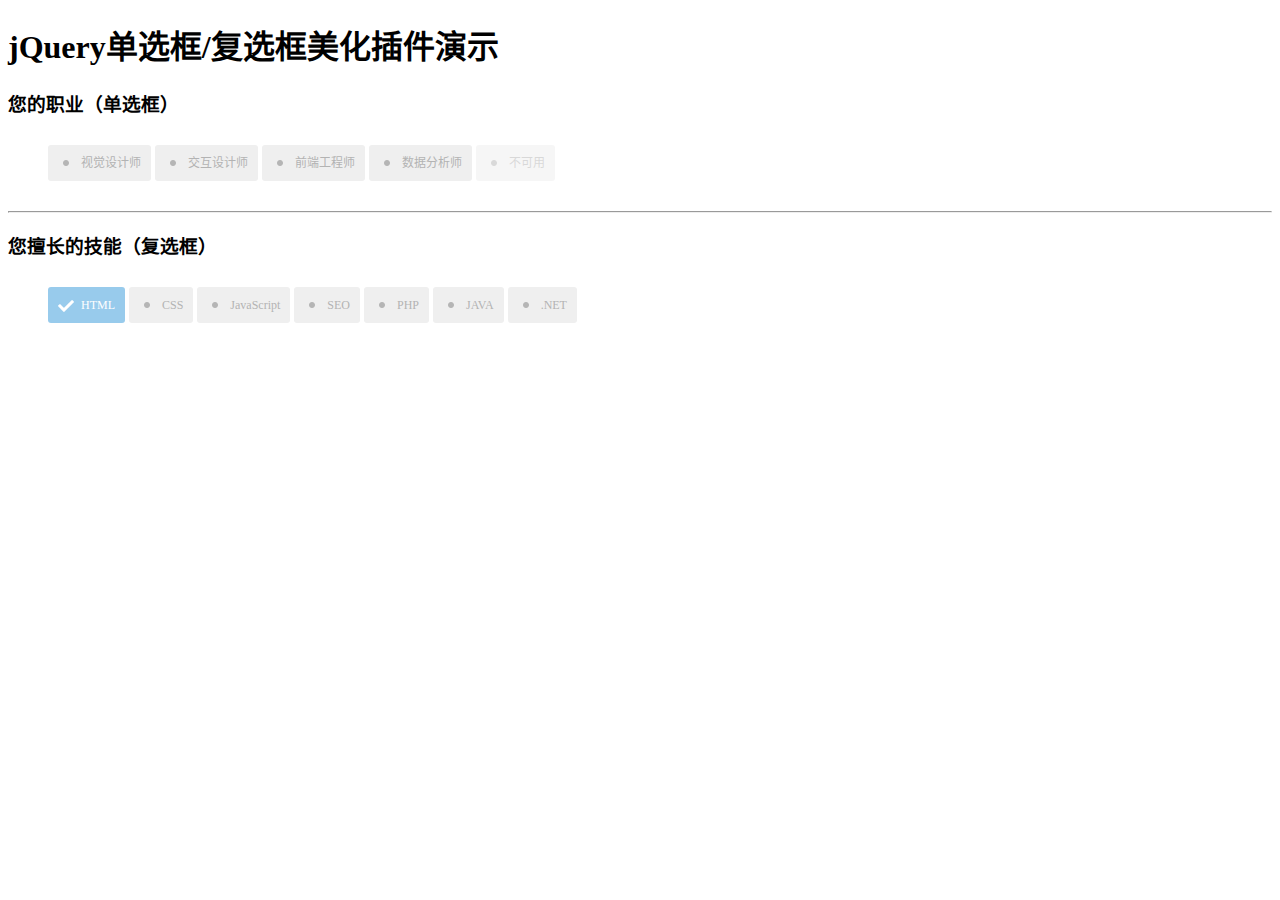
<file: 单选框复选框/index.html>
<!DOCTYPE html>
<html lang="zh-CN">
<head>
<meta charset="utf-8">
<title>jQuery单选框/复选框美化插件演示_dowebok</title>
<link rel="stylesheet" href="./jquery-labelauty.css">
<style>
ul { list-style-type: none;}
li { display: inline-block;}
li { margin: 10px 0;}
input.labelauty + label { font: 12px "Microsoft Yahei";}
</style>
</head>

<body>
<h1>jQuery单选框/复选框美化插件演示</h1>
<h3>您的职业（单选框）</h3>
<ul class="dowebok">
	<li><input type="radio" name="radio" data-labelauty="视觉设计师"></li>
	<li><input type="radio" name="radio" data-labelauty="交互设计师"></li>
	<li><input type="radio" name="radio" data-labelauty="前端工程师"></li>
	<li><input type="radio" name="radio" data-labelauty="数据分析师"></li>
	<li><input type="radio" name="radio" disabled data-labelauty="不可用"></li>
</ul>

<hr>

<h3>您擅长的技能（复选框）</h3>
<ul class="dowebok">
	<li><input type="checkbox" name="checkbox" disabled checked data-labelauty="HTML"></li>
	<li><input type="checkbox" name="checkbox" data-labelauty="CSS"></li>
	<li><input type="checkbox" name="checkbox" data-labelauty="JavaScript"></li>
	<li><input type="checkbox" name="checkbox" data-labelauty="SEO"></li>
	<li><input type="checkbox" name="checkbox" data-labelauty="PHP"></li>
	<li><input type="checkbox" name="checkbox" data-labelauty="JAVA"></li>
	<li><input type="checkbox" name="checkbox" data-labelauty=".NET"></li>
</ul>

<script src="./jquery.min.js"></script>
<script src="./jquery-labelauty.js"></script>
<script>
$(function(){
	$(':input').labelauty();
});
</script>
</body>
</html>
</file>
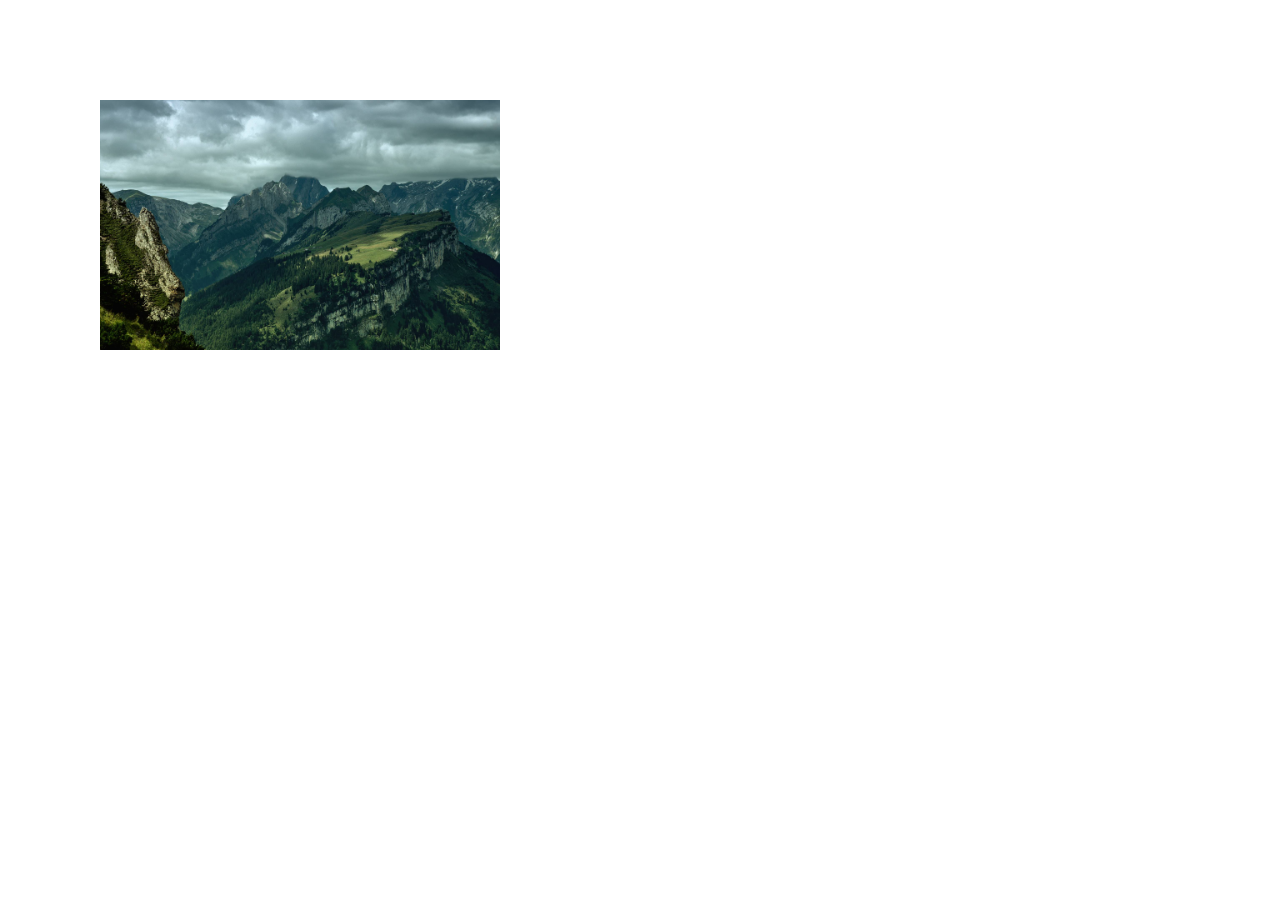
<file: 商城放大镜/index.html>
<!DOCTYPE html>
<html lang="en">
<head>
	<meta charset="UTF-8">
	<title>magnifier</title>
	<style>
		*{
			margin: 0;
			padding: 0;
		}
		.origin{
			position: absolute;
			width: 400px;
			left: 100px;
			top: 100px;
		}
		.origin img{
			width: 100%;
			height: auto;
		}

		.magnifier{
			position: absolute;
			width: 300px;
			height: 200px;
			display: none;
			overflow: hidden;
			left: 600px;
			top: 100px;
		}
		.magnifier img{
			position: absolute;
			width: 1500px;
			height: auto;
		}
		.floatbox{
			position: absolute;
			width: 120px;
			height: 80px;
			opacity: 0.5;
			background: #fff;
			display: none;
		}
	</style>
</head>
<body>
	<div class="box">
		<div class="origin" id="orgimg">
			<div class="floatbox" id="floatbox"></div>
			<img src="./3.jpg" alt="origin img" >
		</div>

		<div class="magnifier" id="magbox">
			<img src="./3.jpg" alt="magnifier img" id="bigimg">
		</div>
	</div>

	<script type="text/javascript">
		window.onload = function(){
			var orgimg = document.getElementById("orgimg");
			var magbox = document.getElementById("magbox");
			var floatbox = document.getElementById("floatbox");
			var bigimg = document.getElementById("bigimg");

			// onmouseover show the img;
			orgimg.onmouseover = function(){
				magbox.style.display = "block";
				floatbox.style.display = "block";
			}

			// onmouseout hide the img;
			orgimg.onmouseout = function(){
				magbox.style.display = "none";
				floatbox.style.display = "none";
			}

			orgimg.onmousemove = function(event){
				mouseX = event.clientX;
				mouseY = event.clientY;
				console.log(mouseY,mouseX);
				floatboxtop = (mouseY - orgimg.offsetTop - parseFloat(floatbox.offsetWidth)/2);
				floatboxleft = (mouseX - orgimg.offsetLeft - parseFloat(floatbox.offsetHeight)/2);

				if(floatboxleft<0){
					floatboxleft = 0;
				}else if(floatboxleft>(orgimg.offsetWidth - floatbox.offsetWidth)){
					floatboxleft = orgimg.offsetWidth - floatbox.offsetWidth
				}

				if(floatboxtop<0){
					floatboxtop = 0;
				}else if(floatboxtop>(orgimg.offsetHeight - floatbox.offsetHeight)){
					floatboxtop = orgimg.offsetHeight - floatbox.offsetHeight
				}

				floatbox.style.top = floatboxtop + "px";
				floatbox.style.left = floatboxleft + "px";

				var bigleft = (parseFloat(bigimg.offsetWidth) - parseFloat(magbox.offsetWidth))*floatboxleft/(parseFloat(orgimg.offsetWidth)-parseFloat(floatbox.offsetWidth));
				var bigtop = (parseFloat(bigimg.offsetHeight) - parseFloat(magbox.offsetHeight))*floatboxtop/(parseFloat(orgimg.offsetHeight)-parseFloat(floatbox.offsetHeight));

				// move the opposite direction;
				bigimg.style.left = -bigleft + "px";
				bigimg.style.top = -bigtop + "px";
			}
		}
	</script>
</body>
</html>
</file>
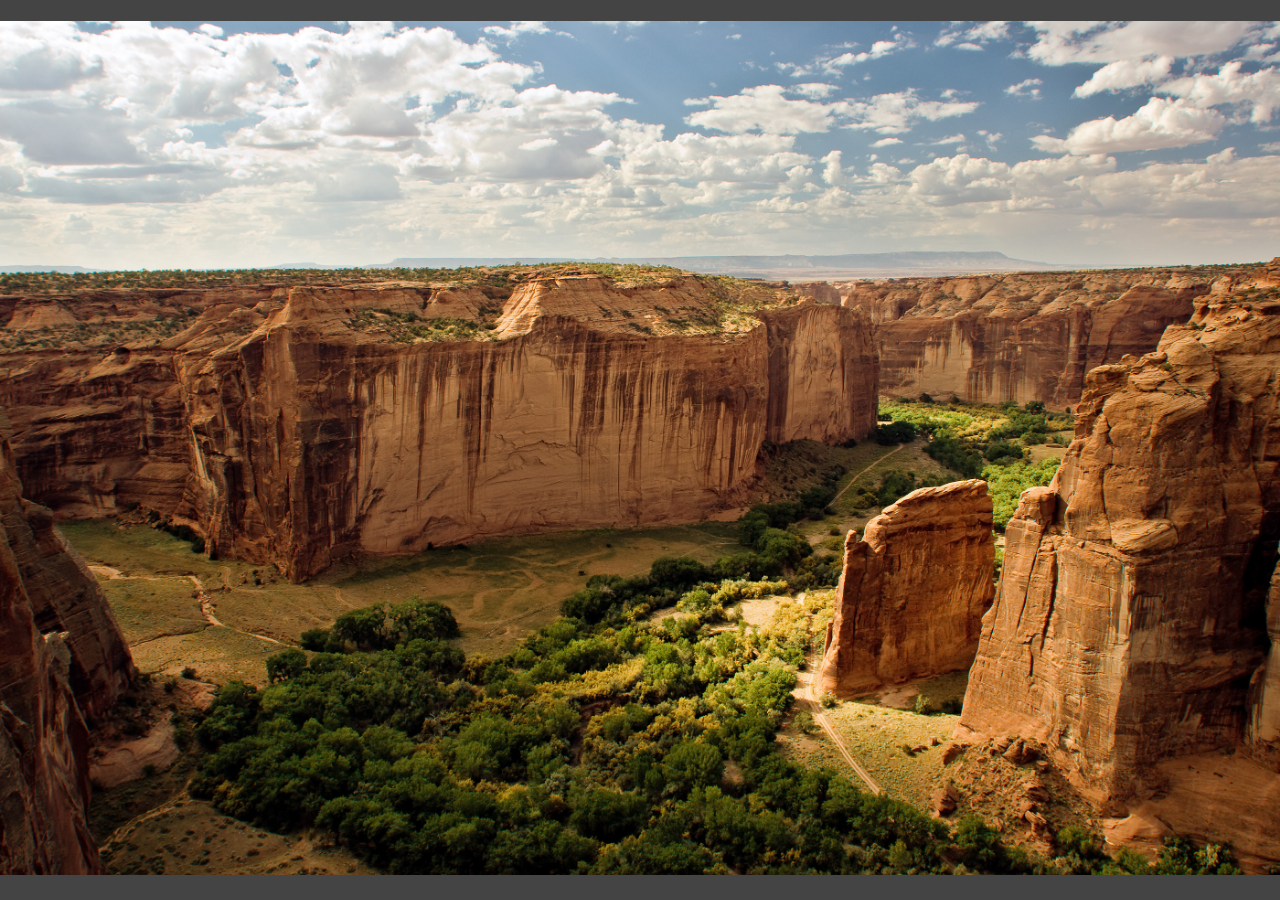
<file: 移动端图片左右滑动/index.html>
<!DOCTYPE html>
<html lang="en">
<head>
	<meta charset="UTF-8">
	<meta name="viewport" content="width=device-width,initial-scale=1.0,user-scalable=no">
	<title>移动端图片左右滑动</title>
	<link rel="stylesheet" href="./style.css">
</head>
<body>
	<ul style="transform: translateX(0vw);" id="imgboxlist">
		<li><img src="./img/1.jpg" alt=""></li>
		<li><img src="./img/2.jpg" alt=""></li>
		<li><img src="./img/3.jpg" alt=""></li>
		<li><img src="./img/4.jpg" alt=""></li>
		<li><img src="./img/5.jpg" alt=""></li>
		<li><img src="./img/6.jpeg" alt=""></li>
		<li><img src="./img/7.jpg" alt=""></li>
		<li><img src="./img/8.jpg" alt=""></li>
	</ul>

	<script src="./script.js"></script>
</body>
</html>
</file>
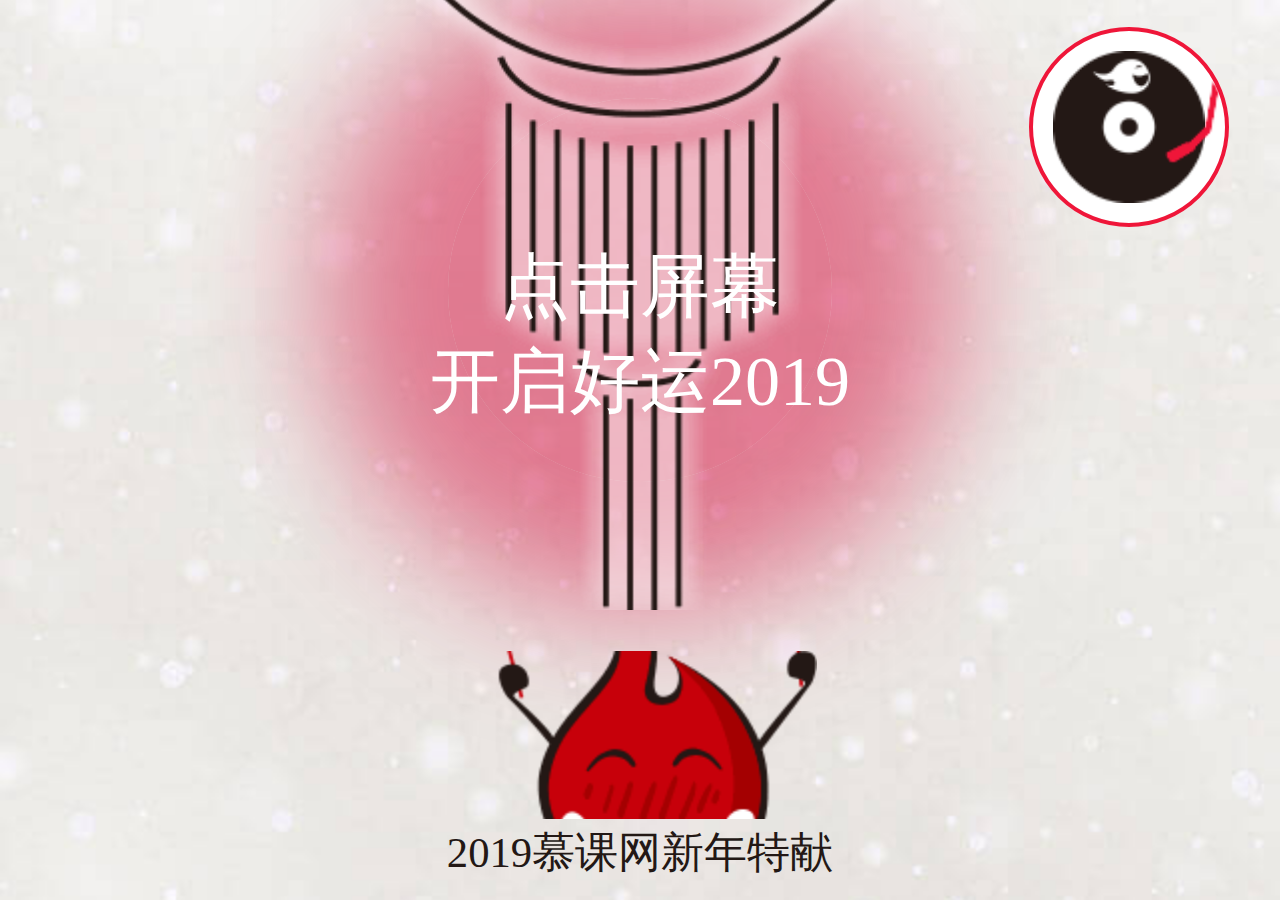
<file: 移动端贺卡/index.html>
<!DOCTYPE html>
<html lang="en">
<head>
	<meta charset="UTF-8">
	<meta name="viewport" content="width=device-width,initial-scale = 1,mininum-scale=1,maximum-scale=1,user-scalable=no">
	<title>新年贺卡</title>
	<link rel="stylesheet" href="./style.css">
</head>
<body>
	<div class="music">
		<img src="./img/music_pointer.png" alt="music pointer">
		<img class="play compos" id="music" src="./img/music_disc.png" alt="music pointer">
	</div>

	<div class="page" id="page1">
		<div class="p1_lantern">点击屏幕<br/>开启好运2019</div>
		<div class="p1_imooc"></div>
		<div class="p1_words">2019慕课网新年特献</div>
	</div>
	<div class="page" id="page2">
		<div class="p2_circle compos"></div>
		<div class="p2_2016 compos"></div>
	</div>
	<div class="page" id="page3">
		<div class="p3_logo"></div>
		<div class="p3_title"></div>
		<div class="p3_second"></div>
		<div class="p3_first"></div>
		<div class="p3_blessing"></div>
	</div>

	<!-- <audio src="./img/Happy Hop.mp3" autoplay>
		Your browser does not support the <code>audio</code> element.
	</audio> -->

	<audio autoplay >
		<source type="audio/mpeg" src="img/Happy Hop.mp3">
	</audio>

	<script src="script.js"></script>
</body>
</html>
</file>
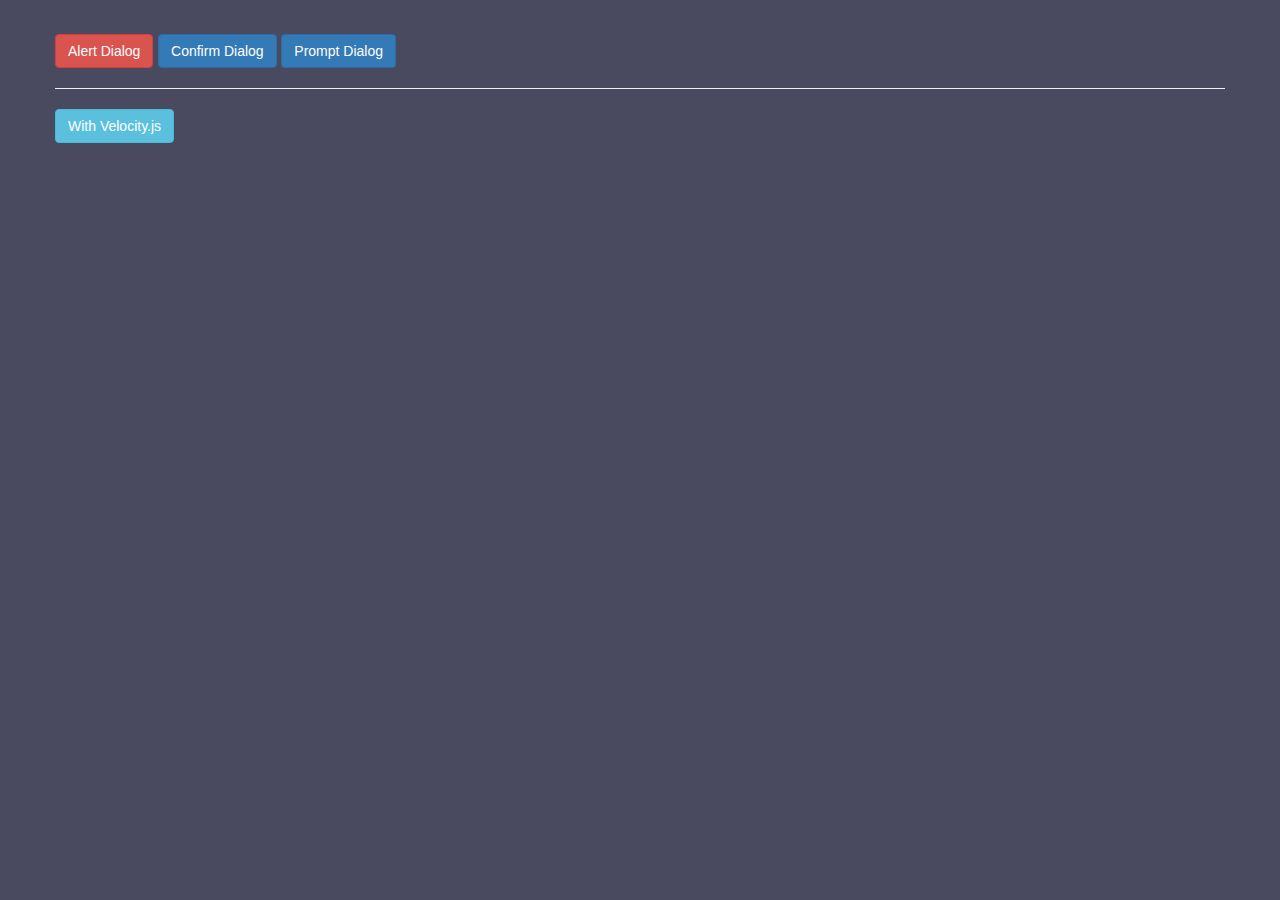
<file: 弹出框们/alertbox_notoast/index.html>
<!DOCTYPE html>
<html lang="zh">
<head>
<meta charset="UTF-8">
<meta http-equiv="X-UA-Compatible" content="IE=edge,chrome=1"> 
<meta name="viewport" content="width=device-width, initial-scale=1.0">
<title>jQuery动画弹出确认框和警告框 - xw素材网</title>
<link href="css/bootstrap.min.css" rel="stylesheet">
<link rel="stylesheet" type="text/css" href="css/zzsc.css">
<link rel="stylesheet" type="text/css" href="css/jquery.alertable.css">
</head>
<body>
<div class="container" style="padding: 2em 0;min-height: 300px;">
	<div class="row">
		<div class="col-md-12">
			<button class="alert-demo btn btn-danger" type="button">Alert Dialog</button>
			<button class="confirm-demo btn btn-primary" type="button">Confirm Dialog</button>
			<button class="prompt-demo btn btn-primary" type="button">Prompt Dialog</button>
			<hr>
			<button class="alert-vel btn btn-info" type="button">With Velocity.js</button>
		</div>
	</div>
</div>
<script src="js/jquery-1.11.0.min.js" type="text/javascript"></script>
<script src='js/velocity.min.js'></script>
<script src='js/velocity.ui.min.js'></script>
<script src="js/jquery.alertable.js"></script>
<script type="text/javascript">
	$(function() {
	  // Standard alert
	  $('.alert-demo').on('click', function() {
		$.alertable.alert('Howdy!');
	  });
	  // Standard confirm
	  $('.confirm-demo').on('click', function() {
		$.alertable.confirm('Are You Sure?').then(function() {
		  $.alertable.alert('You Clicked OK');
		}, function() {
		  console.log('Cancel');      
		});
	  });
	  $('.prompt-demo').on('click', function() {
						$.alertable.prompt('How many?').then(function(data) {
							console.log('Prompt submitted', data);
						}, function() {
							console.log('Prompt canceled');
						});
					});
	  // Standard alert with custom show/hide functions (uses velocity.js)
	  $('.alert-vel').on('click', function() {
		$.alertable.alert('Howdy!', {
		  show: function() {
			$(this.overlay).velocity('transition.fadeIn');        
			$(this.modal).velocity('transition.flipBounceYIn');
		  },
		  hide: function() {
			$(this.overlay).velocity('transition.fadeOut');
			$(this.modal).velocity('transition.perspectiveUpOut');
		  } 
		});
	  });  
	});
</script>
</body>
</html>
</file>
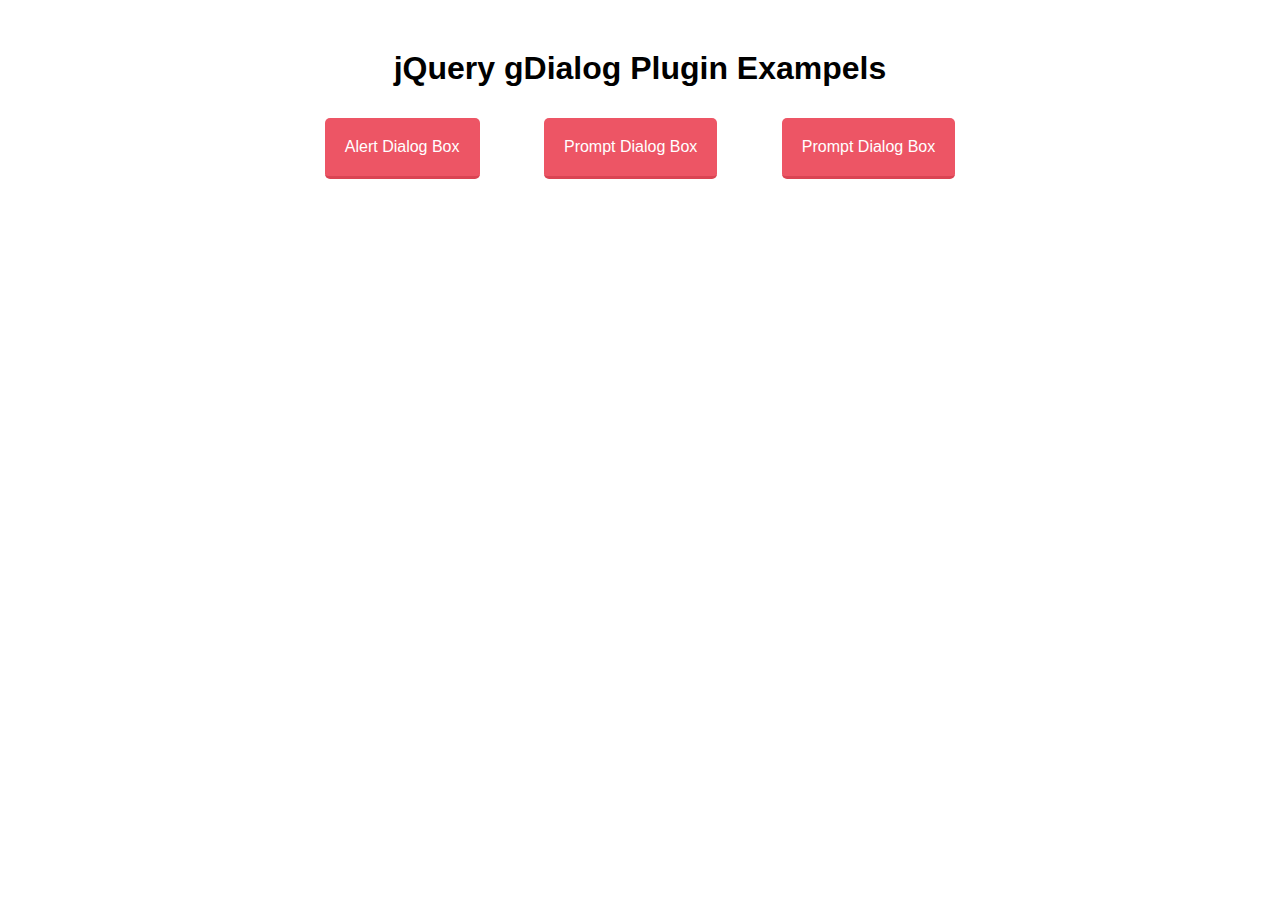
<file: 弹出框们/alertboxFive/index.html>
<!doctype html>
<html>
<head>
<meta charset="utf-8">
<meta http-equiv="X-UA-Compatible" content="IE=edge,chrome=1">
<meta name="viewport" content="width=device-width, initial-scale=1">
<title>jQuery扁平对话框插件gDialog - demo</title>
<link href="src/normalize.css" rel="stylesheet" type="text/css">
<link rel="stylesheet" href="src/animate.min.css">
<link rel="stylesheet" href="src/jquery.gDialog.css">
<style>
button { border:0;}
.container { margin:50px auto; max-width:728px;text-align:center;font-family:Arial;}
.btn {background-color:#ED5565; color:#fff; padding:20px; margin:10px 30px; border-radius:5px; border-bottom:3px solid #DA4453;}
</style>
</head>

<body>
<div class="container">
<h1>jQuery gDialog Plugin Exampels</h1>
<button class="btn demo-1">Alert Dialog Box</button>
<button class="btn demo-2">Prompt Dialog Box</button>
<button class="btn demo-3">Prompt Dialog Box</button>
</div>
<script src="http://www.jq22.com/jquery/1.9.1/jquery.min.js"></script>
<script src="src/jquery.gDialog.js"></script>
<script>
$('.demo-1').click(function(){
  $.gDialog.alert("Lorem ipsum dolor sit amet, consectetur adipiscing elit. Suspendisse libero erat, scelerisque sit amet dolor nec, euismod feugiat massa.", {
    title: "Alert Dialog Box",
    animateIn: "bounceIn",
    animateOut: "bounceOut"
  });
});  
$('.demo-2').click(function(){
  $.gDialog.prompt("DEMO", "www.jq22.com", {
    title: "Prompt Dialog Box",
    required: true,
	animateIn : "rollIn",
    animateOut: "rollOut"
  });
}); 
$('.demo-3').click(function(){
  $.gDialog.confirm("Are You Sure?", {
    title: "Confirm Dialog Box",
	animateIn : "bounceInDown",
    animateOut: "bounceOutUp"
  });
});                         
</script>


</body>
</html>
</file>
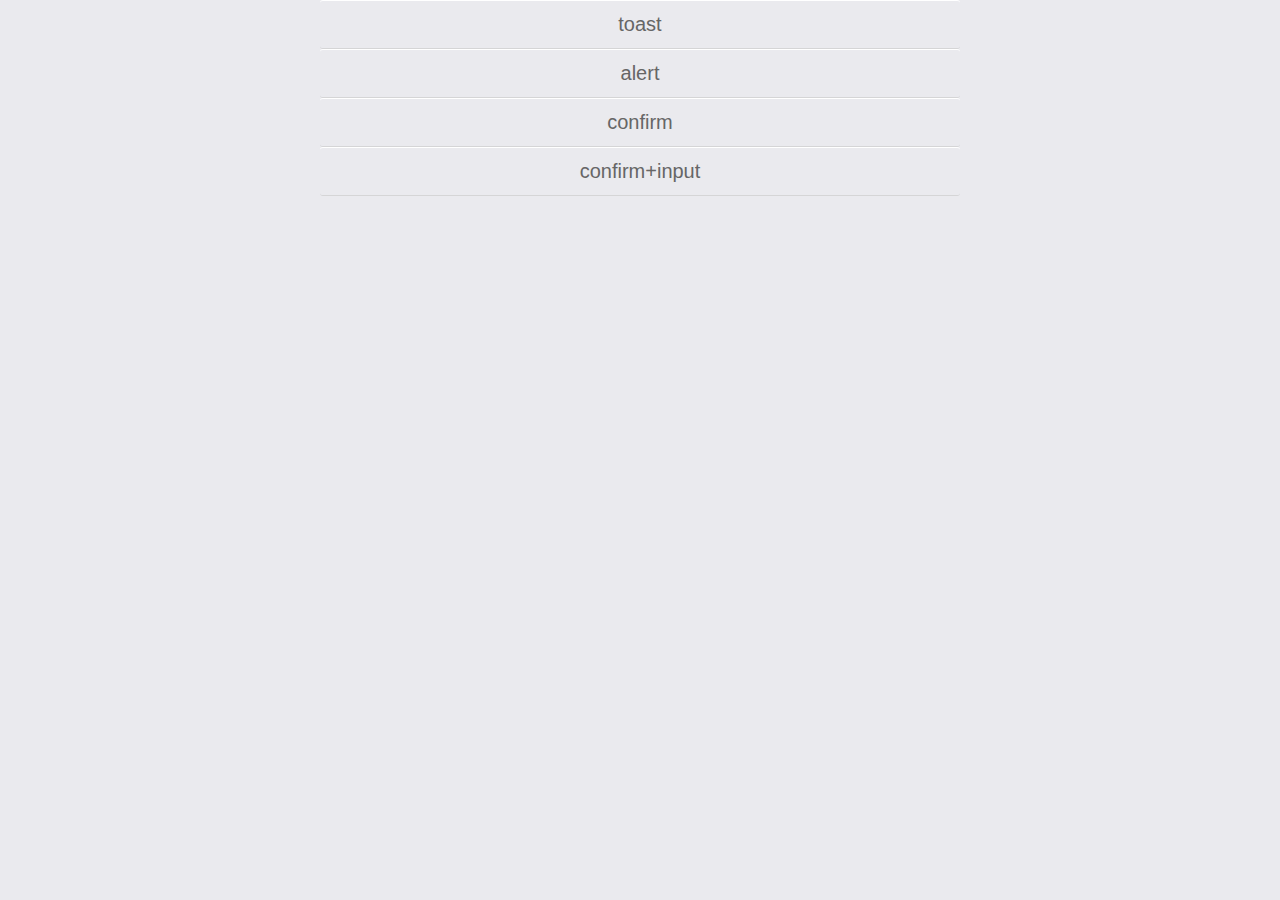
<file: 弹出框们/alertboxFour/index.html>
﻿<!DOCTYPE html>
<html style="height: 100%;">
<head lang="en">
<meta charset="UTF-8">
<meta content="width=device-width,initial-scale=1.0,maximum-scale=1.0,user-scalable=no" name="viewport">
<meta content="yes" name="apple-mobile-web-app-capable">
<meta content="black" name="apple-mobile-web-app-status-bar-style">
<meta content="telephone=no" name="format-detection">
<meta content="email=no" name="format-detection">
<title>jQuery手机端弹出层提示对话框</title>
<link rel="stylesheet" href="common.css">
<script type="text/javascript" src="jquery-1.10.1.min.js"></script>
<script type="text/javascript" src="alertPopShow.js"></script>
</head>

<body>

<script type="text/javascript">
$(function(){

   $('#demo1').on('click', function(){
		webToast("恭喜您，修改成功恭喜您，修改成功恭喜您修改成功恭喜您","middle",3000);
   });
   
   $('#demo2').on('click', function(){
		popTipShow.alert('弹窗标题','自定义弹窗内容，居左对齐显示，告知需要确认的信息等', ['知道了'],
			function(e){
			  //callback 处理按钮事件		  
			  var button = $(e.target).attr('class');
			  if(button == 'ok'){
				//按下确定按钮执行的操作
				//todo ....
				this.hide();
			  }	
			}
		);
   });
   
   $('#demo3').on('click', function(){
		popTipShow.confirm('弹窗标题','自定义弹窗内容，居左对齐显示，告知需要确认的信息等',['确 定','取 消'],
			function(e){
			  //callback 处理按钮事件
			  var button = $(e.target).attr('class');
			  if(button == 'ok'){
				//按下确定按钮执行的操作
				//todo ....				
				this.hide();
				setTimeout(function() {
					webToast("操作成功","top", 2000);
				}, 300);
			  }

			  if(button == 'cancel') {
				//按下取消按钮执行的操作
				//todo ....
				this.hide();
				setTimeout(function() {
					webToast("您选择“取消”了","bottom", 2000);
				}, 300);
			  }
			}
		);
   });
   
   $('#demo4').on('click', function(){
		var html = "<label>姓名：<input class='confirm_input' placeholder='请输入'></label>";
		popTipShow.confirm('弹窗标题',html,['确 定','取 消'],
			function(e){
			  //callback 处理按钮事件
			  var button = $(e.target).attr('class');
			  if(button == 'ok'){
				if(null==$(".confirm_input").val() || ""==$(".confirm_input").val()){
					webToast("姓名不能为空！","bottom", 3000);
					return;
				}	
				
				this.hide();
				setTimeout(function() {
					webToast($(".confirm_input").val(),"bottom", 3000);
				}, 300);
				
				//按下确定按钮执行的操作
				//todo ....								
			  }

			  if(button == 'cancel') {
				//按下取消按钮执行的操作
				//todo ....
				this.hide();
				setTimeout(function() {
					webToast("您选择“取消”了","top", 2000);
				}, 300);
			  }
			}
		);
   });
   
});
</script>
<div class="demo" id="demo1">toast</div>
<div class="demo" id="demo2">alert</div>
<div class="demo" id="demo3">confirm</div>
<div class="demo" id="demo4">confirm+input</div>

</body>
</html>
</file>
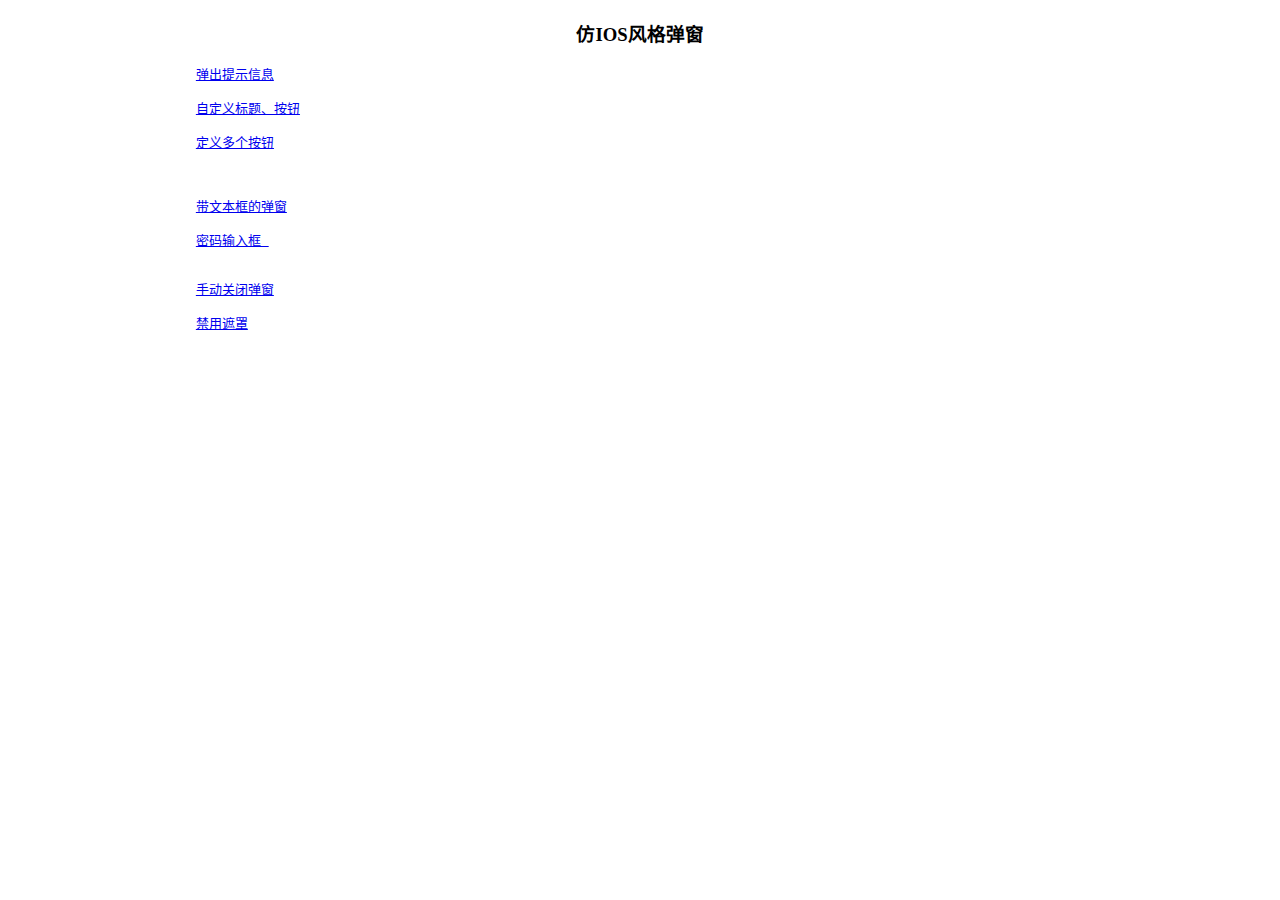
<file: 弹出框们/alertboxSix/index.html>
<!DOCTYPE html PUBLIC "-//W3C//DTD XHTML 1.0 Transitional//EN" "http://www.w3.org/TR/xhtml1/DTD/xhtml1-transitional.dtd">
<html xmlns="http://www.w3.org/1999/xhtml" lang="zh-cn">
    <head>
    <title>html 仿IOS弹窗</title>
        <meta http-equiv="Content-Type" content="text/html; charset=utf-8" />
        <meta content="width=device-width, initial-scale=1.0, maximum-scale=1.0, user-scalable=0;" name="viewport"/>
		<script src="http://www.jq22.com/jquery/jquery-1.10.2.js"></script>
		
        <link type="text/css" rel="stylesheet" href="css/uiAlertView-1.0.0.css" />
        <script type="text/javascript" src="js/jquery.uiAlertView-1.0.0.js"></script>
        <script type="text/javascript">

            $(function() {
        
                // 弹出提示信息
                $("#btn0").click(function() {
                    $.alertView("弹出提示信息");
                });
                
                // 自定义标题、按钮
                $("#btn1").click(function() {
					
					var json = {
						title:"标题",
						msg:"自定义标题、按钮",
						buttons:[
							{ title:"Delete",color:"red",click:function(){alert("你点了Delete")} },
							{ title:"Cancel",click:function(){alert("你点了Cancel")} }
						]
					}
				
                    $.alertView(json);
                });
                
                // 定义多个按钮
                $("#btn2").click(function() {
				
                    var json = {
						title:"提示",
						msg:"定义多个按钮，定义多个按钮，定义多个按钮，定义多个按钮",
						buttons:[
							{ title:"first",click:function(){alert("你点了first")} },
							{ title:"second",click:function(){alert("你点了second")} },
							{ title:"delete",color:"red" }
						]
					}
				
                    $.alertView(json);
                });
				
				
                
                /*
                 * 带文本框的弹窗
                 */
                // 带文本框的弹窗
                $("#btn6").click(function(){
                    var json = {
						title:"标题",
						msg:"请输入姓名",
						input:{ type:"text", value:"张三" },
						buttons:[
							{ title:"OK",click:function(text){alert("您输入的是:" + text)} },
							{ title:"Cancel" }
						]
					}
				
                    $.alertView(json);
                });
                
                // 密码输入框
                $("#btn7").click(function(){
                    var json = {
						title:"标题",
						msg:"请输入密码",
						input:{ type:"password", placeholder:"请输入密码" },
						buttons:[
							{ title:"OK",click:function(text){alert("您输入的是:" + text)} },
							{ title:"Cancel" }
						]
					}
				
                    $.alertView(json);
                });
                
                // 手动关闭弹窗
                $("#btn11").click(function(){
                	var json = {
						title:"标题",
						msg:"密码输入123,手动关闭弹窗",
						input:{ type:"password", placeholder:"请输入密码" },
						buttons:[
							// 设置 autoClose:false 会禁止自动关闭弹窗
							{ title:"OK", autoClose:false, click:
								function(text,element){
									if (text == "123") {
										// 使用 $.closeView() 关闭弹窗
										$.closeView();
									}
									else {
										element.find("input").css("border","red solid 1px");
									}
								} 
							},
							{ title:"Cancel" }
						]
					}
				
                    $.alertView(json);
                });
				
				// 禁用遮罩
				$("#btn3").click(function() {
				
                    var json = {
						msg:"禁用遮罩",
						showMask: false // 设置 showMask=false，禁用遮罩
					}
				
                    $.alertView(json);
                });
            })
        </script>
    </head>
    <body>
        <h3 style="text-align: center;">仿IOS风格弹窗</h3>
        <pre>
			<a id="btn0" href="#">弹出提示信息</a><br>
			<a id="btn1" href="#">自定义标题、按钮</a><br>
			<a id="btn2" href="#">定义多个按钮</a><br><br>
			
			<a id="btn6" href="#">带文本框的弹窗</a><br>
			<a id="btn7" href="#">密码输入框 </a><br>
			
			<a id="btn11" href="#">手动关闭弹窗</a><br>
			<a id="btn3" href="#">禁用遮罩</a><br><br>
        </pre>
	</body>
</html>
</file>
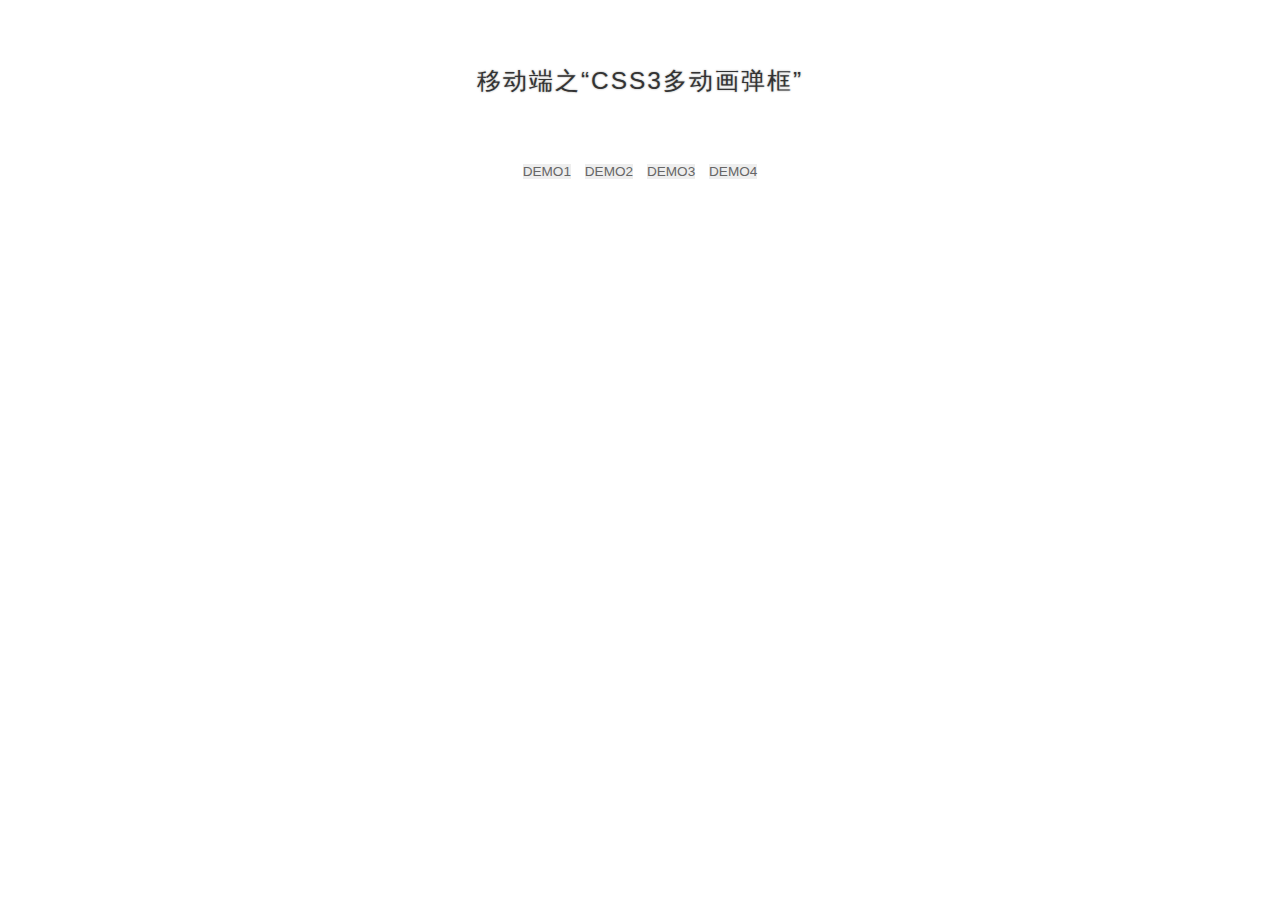
<file: 弹出框们/alertboxThree/index.html>
<!DOCTYPE html PUBLIC "-//W3C//DTD XHTML 1.0 Transitional//EN" "http://www.w3.org/TR/xhtml1/DTD/xhtml1-transitional.dtd">
<html xmlns="http://www.w3.org/1999/xhtml">
<head>
<meta http-equiv="Content-Type" content="text/html; charset=gb2312" />
<meta name="viewport" content="width=device-width, initial-scale=1, maximum-scale=1, user-scalable=no">
<meta name="apple-mobile-web-app-capable" content="yes">  
<meta name="apple-mobile-web-app-status-bar-style" content="black">  
<meta content="telephone=no" name="format-detection">
<title>jQuery+CSS3�������������</title>

<link rel="stylesheet" href="css/common.css"/>
<script src="http://www.jq22.com/jquery/jquery-1.10.2.js"></script>
<script type="text/javascript">
var w,h,className;
function getSrceenWH(){
	w = $(window).width();
	h = $(window).height();
	$('#dialogBg').width(w).height(h);
}

window.onresize = function(){  
	getSrceenWH();
}  
$(window).resize();  

$(function(){
	getSrceenWH();
	
	//��ʾ����
	$('.box a').click(function(){
		className = $(this).attr('class');
		$('#dialogBg').fadeIn(300);
		$('#dialog').removeAttr('class').addClass('animated '+className+'').fadeIn();
	});
	
	//�رյ���
	$('.claseDialogBtn').click(function(){
		$('#dialogBg').fadeOut(300,function(){
			$('#dialog').addClass('bounceOutUp').fadeOut();
		});
	});
});
</script>
</head>
<body>

<div id="wrapper">

	<header><h2>�ƶ���֮��CSS3�ද������</h2></header>
	
	<div class="box">
		<div class="demo">
			<a href="javascript:;" class="bounceIn">DEMO1</a>
			<a href="javascript:;" class="rollIn">DEMO2</a>
			<a href="javascript:;" class="bounceInDown">DEMO3</a>
			<a href="javascript:;" class="flipInX">DEMO4</a>
		</div>
		
		<div id="dialogBg"></div>
		<div id="dialog" class="animated">
			<img class="dialogIco" width="50" height="50" src="images/ico.png" alt="" />
			<div class="dialogTop">
				<a href="javascript:;" class="claseDialogBtn">�ر�</a>
			</div>
			<form action="" method="post" id="editForm">
				<ul class="editInfos">
					<li><label><font color="#ff0000">* </font>�ǳƣ�<input type="text" name="" required value="" class="ipt" /></label></li>
					<li><label><font color="#ff0000">* </font>�ֻ���<input type="text" name="" required value="" class="ipt" /></label></li>
					<li><label><font color="#ff0000">* </font>��ַ��<input type="text" name="" required value="" class="ipt" /></label></li>
					<li><input type="submit" value="ȷ���ύ" class="submitBtn" /></li>
				</ul>
			</form>
		</div>
	</div>
	
</div>
<div style="text-align:center;margin:50px 0; font:normal 14px/24px 'MicroSoft YaHei';">
</div>
</body>
</html>
</file>
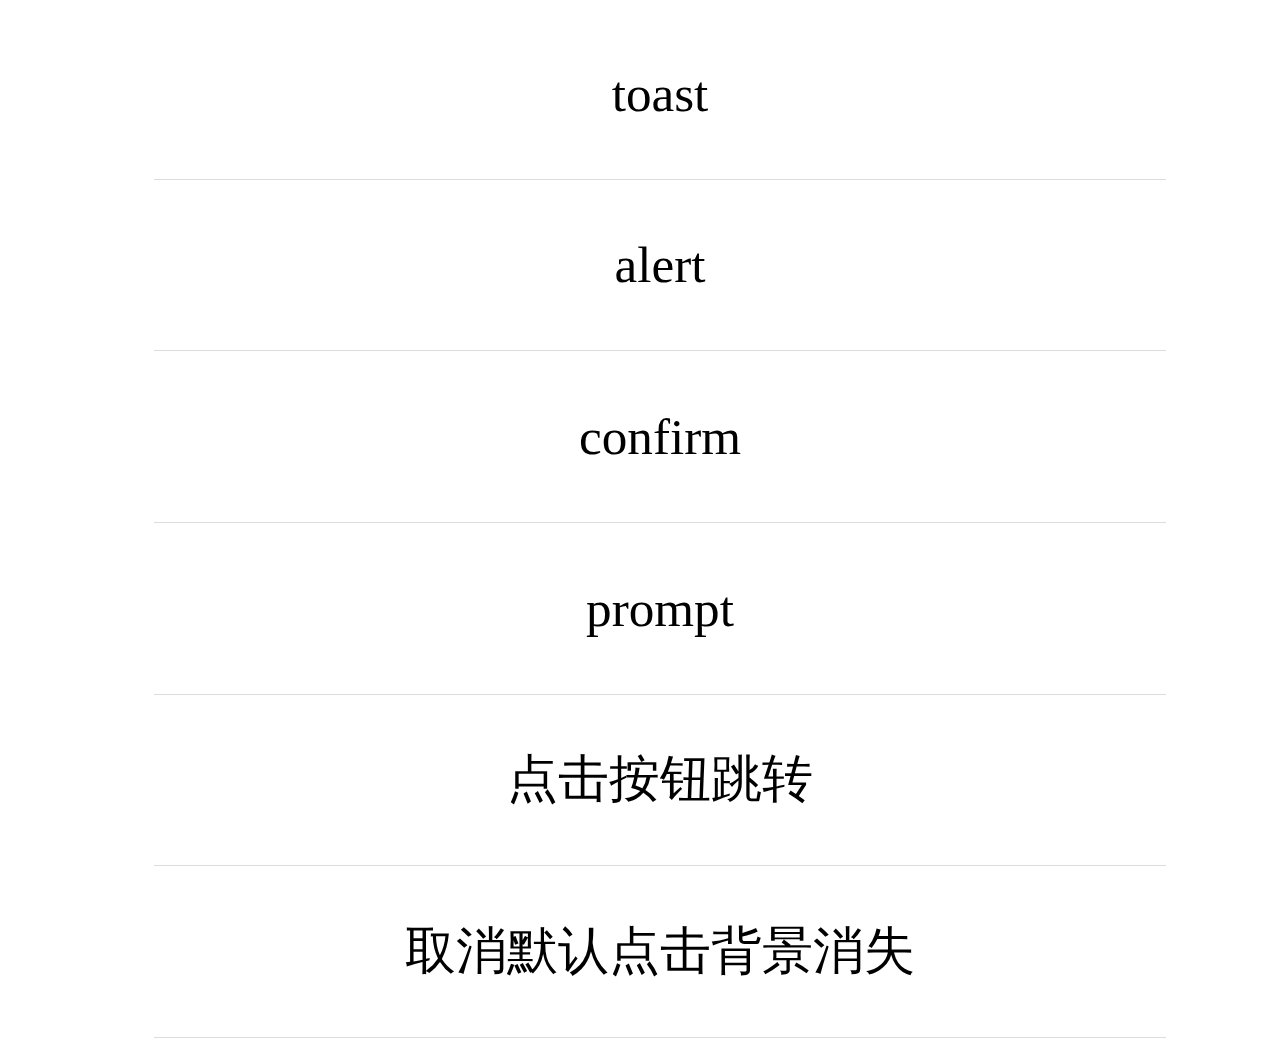
<file: 弹出框们/alertboxTwo/index.html>
<!DOCTYPE html>
<html lang="en">
<head>
    <meta http-equiv="Content-type" content="text/html; charset=utf-8">
    <meta name="viewport" content="width=device-width, initial-scale=1.0, maximum-scale=1.0, minimum-scale=1.0, user-scalable=0">
    <meta name="apple-mobile-web-app-capable" content="yes" />
    <title>手机端弹出框</title>
    <link rel="stylesheet" href="css/style.css">
    <script src="http://www.jq22.com/jquery/jquery-1.10.2.js"></script>
    <script src="js/popups.js"></script>
    <script>
        setSize();
        addEventListener('resize',setSize);
        function setSize() {
            document.documentElement.style.fontSize = document.documentElement.clientWidth/750*100+'px';
        }
    </script>
    <style>
        .show-list{
            width:80%;
            margin: 0 auto;
        }
        .show-list li{
            height: 1rem;
            font-size: .3rem;
            display: flex;
            flex-direction: row;
            justify-content: center;
            align-items: center;
            border-bottom: 1px solid #dcdcdc;
        }
    </style>
</head>
<body>
    <ul class="show-list">
        <li id="demo1">toast</li>
        <li id="demo2">alert</li>
        <li id="demo3">confirm</li>
        <li id="demo4">prompt</li>
        <li id="demo5">点击按钮跳转</li>
        <li id="demo6">取消默认点击背景消失</li>
    </ul>
</body>
    <script>
        $(function () {
            $('#demo1').click(function () {
                jqtoast('你点击了toast')
            })
            $('#demo2').click(function () {
                jqalert({
                    title:'提示',
                    content:'自定义弹窗内容，居左对齐显示，告知需要确认的信息等'
                })
            })
            $('#demo3').click(function () {
                jqalert({
                    title:'提示',
                    content:'自定义弹窗内容，居左对齐显示，告知需要确认的信息等',
                    yestext:'知道了',
                    notext:'取消'
                })
            })
            $('#demo4').click(function () {
                jqalert({
                    title:'提示',
                    prompt:'请问你叫什么名字?',
                    yestext:'提交',
                    notext:'取消',
                    yesfn:function () {
                        jqtoast('提交成功');
                    },
                    nofn:function () {
                        jqtoast('你点击了取消');
                    }
                })
            })
            $('#demo5').click(function () {
                jqalert({
                    title:'提示',
                    content:'自定义弹窗内容，居左对齐显示，告知需要确认的信息等',
                    yeslink:'https://www.baidu.com/'
                })
            })
            $('#demo6').click(function () {
                jqalert({
                    title:'提示',
                    content:'自定义弹窗内容，居左对齐显示，告知需要确认的信息等',
                    click_bg:false
                })
            })
        })

    </script>
</html>
</file>
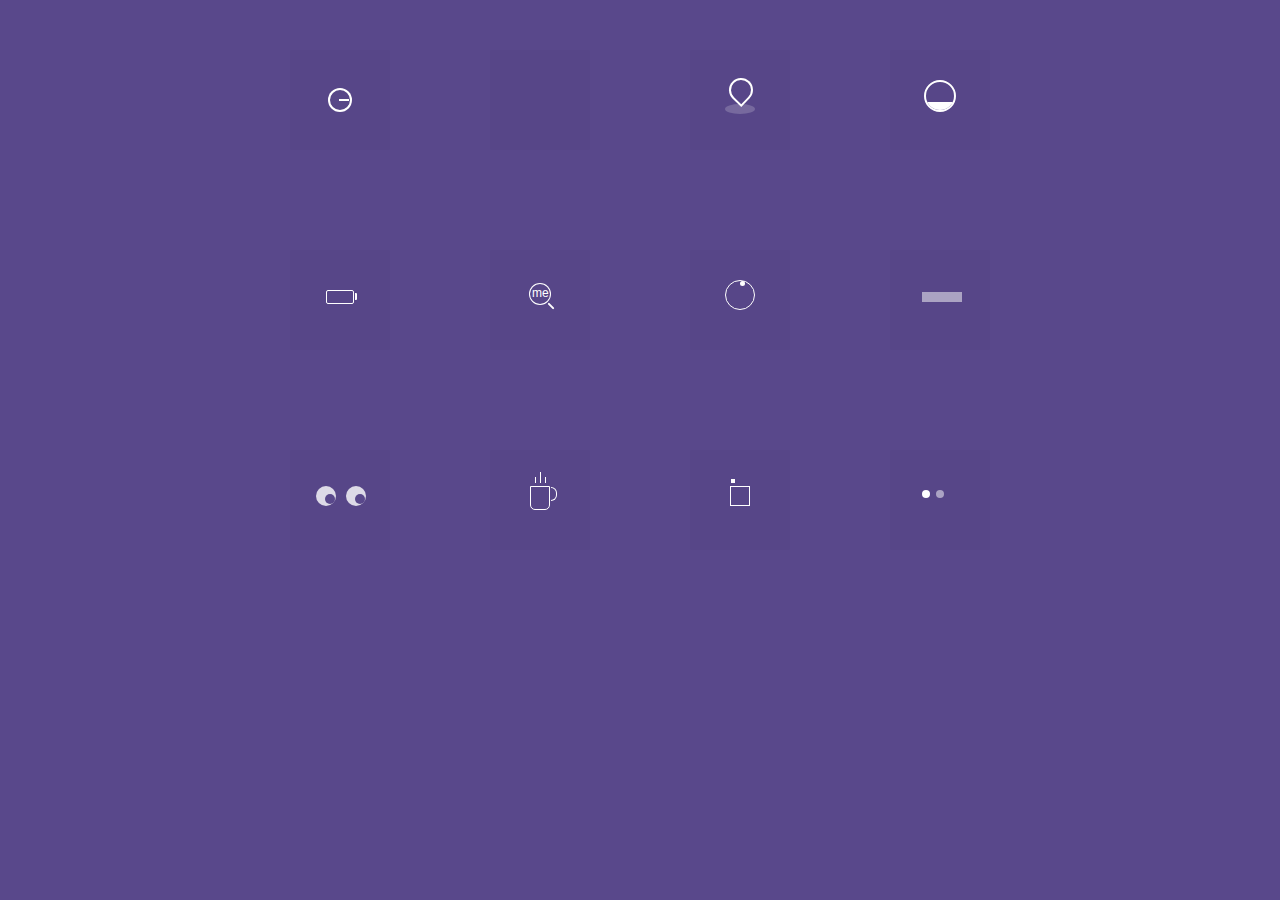
<file: 弹出框们/loadingboxthree/index.html>
<!DOCTYPE html PUBLIC "-//W3C//DTD XHTML 1.0 Transitional//EN" "http://www.w3.org/TR/xhtml1/DTD/xhtml1-transitional.dtd">
<html xmlns="http://www.w3.org/1999/xhtml">
<head>
<meta http-equiv="Content-Type" content="text/html; charset=gb2312" />
<title>纯CSS3实现GIF图片进度加载效果</title>
<link rel="stylesheet" href="normalize.css">
<link rel="stylesheet" href="zzsc.css">
</head>
<body>


<!-- 代码 开始 -->
<div class="wrapper">
	<div class="row cf">
		<div class="span">
			<div class="timer"></div>
		</div>
		<div class="span">
			<div class="typing_loader"></div>
		</div>
		<div class="span">
			<div class="location_indicator"></div>
		</div>
		<div class="span">
			<div class="dashboard"></div>
		</div>
	</div>

	<div class="row cf">
		<div class="span">
			<div class="battery"></div>
		</div>
		<div class="span">
			<div class="magnifier"></div>
		</div>
		<div class="span">
			<div class="help"></div>
		</div>
		<div class="span">
			<div class="cloud"></div>
		</div>
	</div>

	<div class="row cf">
		<div class="span">
			<div class="eye"></div>
		</div>
		<div class="span">
			<div class="coffee_cup"></div>
		</div>
		<div class="span">
			<div class="square"></div>
		</div>
		<div class="span">
			<div class="circle"></div>
		</div>
	</div>
</div>
<!-- 代码 结束 -->


</body>
</html>
</file>
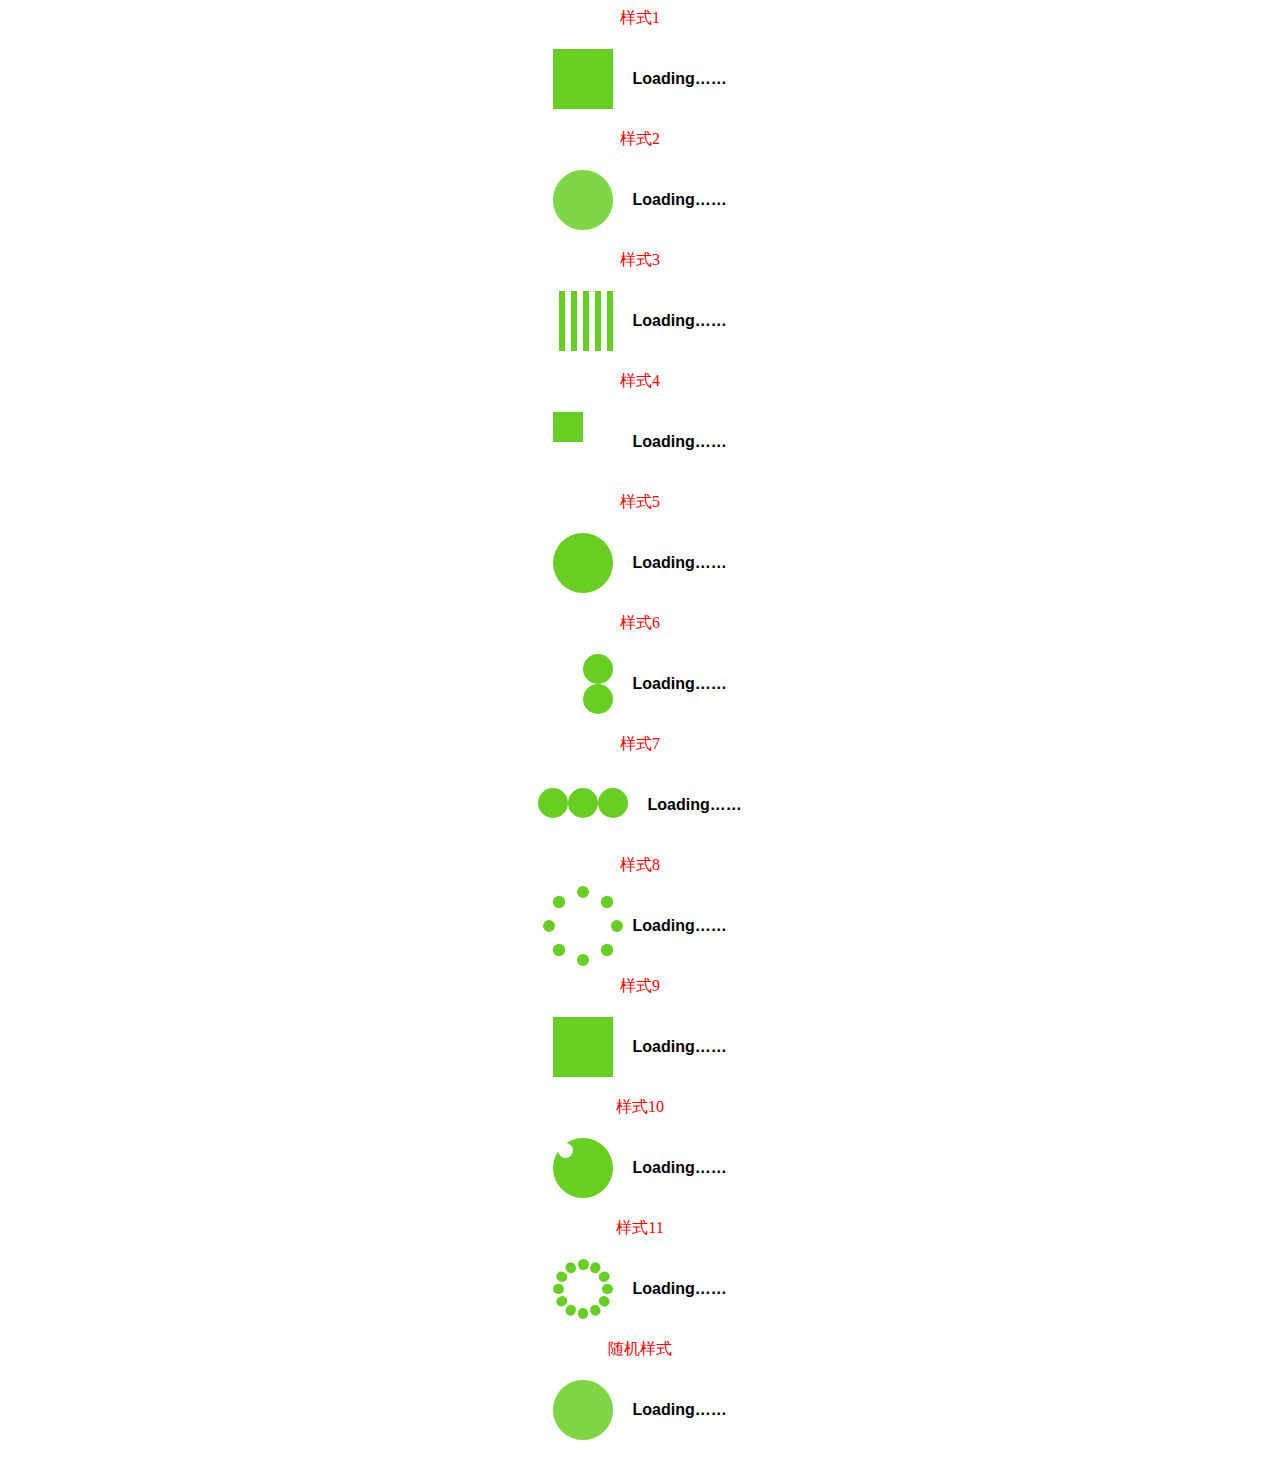
<file: 弹出框们/loadingboxtwo/index.html>
<!DOCTYPE html>
<html>
<head lang="en">
    <meta charset="UTF-8">
    <title></title>
    <script src="mop-lqs.js"></script>
<style>
    body{
        text-align: center;
    }
    label{
        color: red;
    }
</style>
</head>
<body>
<label>样式1</label>
<div  class="mop-load-0"></div>
<label>样式2</label>
<div  class="mop-load-1"></div>
<label>样式3</label>
<div  class="mop-load-2"></div>
<label>样式4</label>
<div  class="mop-load-3"></div>
<label>样式5</label>
<div  class="mop-load-4"></div>
<label>样式6</label>
<div  class="mop-load-5"></div>
<label>样式7</label>
<div  class="mop-load-6"></div>
<label>样式8</label>
<div  class="mop-load-7"></div>
<label>样式9</label>
<div  class="mop-load-8"></div>
<label>样式10</label>
<div  class="mop-load-9"></div>
<label>样式11</label>
<div  class="mop-load-10"></div>

<label>随机样式</label>
<div  class="mop-load-x"></div>
</body>
</html>
</file>
<file: 移动端图片左右滑动/style.css>
*{
	margin: 0;
	padding: 0;
}
html,body{
	width: 100%;
	height: 100%;
	background: #444;
	overflow: hidden;
}
ul {
	display: flex;
	align-items: center;
	height: 100%;
	transition: transform 1s ease-in;
}
ul li{
	height: auto;
	list-style: none;

}
ul li img{
	width: 100%;
	height: auto;
}
</file>
<file: 移动端贺卡/style.css>
/*all tag*/*{font-family: 'Microsoft Yahei';font-size: 1.5625vw;margin: 0;padding: 0;border: none;}body{	overflow: hidden;}.compos{position: absolute;top: 0;right: 0;bottom: 0;left: 0;margin: auto;}/*music*/.music{position: fixed;z-index: 5;top: 3vh;right: 4vw;width: 15vw;height: 15vw;border: 4px solid #ef1639;border-radius: 50%;background: #fff;}.music > img:first-of-type{position: absolute;z-index: 1;top: 24%;right: 2.5%;width: 28.421%;}.music > img:last-of-type{width: 79%;}.music > img.play{-webkit-animation: music_disc 4s linear infinite;animation: music_disc 4s linear infinite;}@-webkit-keyframes music_disc{0%{-webkit-transform: rotate(0deg);transform: rotate(0deg);}100%{-webkit-transform: rotate(360deg);transform: rotate(360deg);}}@keyframes music_disc{0%{-webkit-transform: rotate(0deg);transform: rotate(0deg);}100%{-webkit-transform: rotate(360deg);transform: rotate(360deg);}}.page{position: absolute;width: 100%;height: 100vh;}/*page1*/#page2{display: none;}#page1{z-index: 2;background: url('./img/p1_bg.jpg') no-repeat center center;background-size: 100%;}#page1 > .p1_lantern{font-size: 3.506rem;/*绝对定位下的左右居中*/position: absolute;top: -3.4%;right: 0;left: 0;box-sizing: border-box;width: 45vw;height: 71.2vh;margin: auto;padding-top: 30vh;/*chrome*/   /*firefox*//*IE*/text-align: center;background: url('./img/p1_lantern.png') no-repeat center bottom;background-size: 100%;/*文字定位*/-ms-box-sizing: border-box; /*opera*/-o-box-sizing: border-box;	color: #fff;}#page1 > .p1_lantern:before{position: absolute;z-index: -1;top: 0;right: 0;bottom: 0;left: 0;width: 30vw;height: 30vw;margin: auto;content: '';-webkit-animation: p1_lantern .5s infinite alternate;animation: p1_lantern .5s infinite alternate;border-radius: 50%;background: rgba(214,11,59,.5);box-shadow: 0 0 10vw 10vw rgba(214,11,59,.5);-ms-box-shadow: 0 0 10vw 10vw rgba(214,11,59,.5); -o-box-shadow: 0 0 10vw 10vw rgba(214,11,59,.5);}@-webkit-keyframes p1_lantern{0%{-webkit-transform: scale(.8,.8);transform: scale(.8,.8);}100%{-webkit-transform: scale(1,1);transform: scale(1,1);}}@keyframes p1_lantern{0%{-webkit-transform: scale(.8,.8);transform: scale(.8,.8);}100%{-webkit-transform: scale(1,1);transform: scale(1,1);}}#page1 > .p1_imooc{position: absolute;right: 0;bottom: 9vh;left: 0;width: 27.656vw;height: 18.63vh;margin: auto;background: url('./img/p1_imooc.png') no-repeat center center;background-size: 100%;}#page1 > .p1_words{font-size: 2.134rem;position: absolute;right: 0;bottom: 2vh;left: 0;text-align: center;color: #231815;}/*page2*/#page2{	display: none;/*图片充满且不重复*/background: url('./img/p2_bg.jpg') no-repeat center center;background-size: 100%;}#page2.fadeOut{	transition: transform .5s, -webkit-transform .5s;	-webkit-transform: translate(0,-100%);	transform: translate(0,-100%);}#page2 > .p2_circle{width: 59.395vw;height: 59.395vw;-webkit-animation: p2_circle 3s linear 3s infinite;animation: p2_circle 3s linear 3s infinite;background: url('./img/p2_circle_outer.png') no-repeat center center;background-size: 100%;}@-webkit-keyframes p2_circle{0%{-webkit-transform: rotate(0deg);transform: rotate(0deg);}100%{-webkit-transform: rotate(-360deg);transform: rotate(-360deg);}}@keyframes p2_circle{0%{-webkit-transform: rotate(0deg);transform: rotate(0deg);}100%{-webkit-transform: rotate(-360deg);transform: rotate(-360deg);}}#page2 > .p2_circle:before{position: absolute;top: 0;right: 0;bottom: 0;left: 0;width: 45.625vw;height: 45.625vw;margin: auto;content: '';-webkit-animation: p2_middle 3s linear 2s infinite;animation: p2_middle 3s linear 2s infinite;background: url('./img/p2_circle_middle.png') no-repeat center center;background-size: 100%;}@-webkit-keyframes p2_middle{0%{-webkit-transform: rotate(0deg);transform: rotate(0deg);}100%{-webkit-transform: rotate(720deg);transform: rotate(720deg);}}@keyframes p2_middle{0%{-webkit-transform: rotate(0deg);transform: rotate(0deg);}100%{-webkit-transform: rotate(720deg);transform: rotate(720deg);}}#page2 > .p2_circle:after{position: absolute;top: 0;right: 0;bottom: 0;left: 0;width: 36.937vw;height: 36.937vw;margin: auto;content: '';-webkit-animation: p2_inner 3s linear 1s infinite;animation: p2_inner 3s linear 1s infinite;background: url('./img/p2_circle_inner.png') no-repeat center center;background-size: 100%;}@-webkit-keyframes p2_inner{0%{-webkit-transform: rotate(0deg);transform: rotate(0deg);}100%{-webkit-transform: rotate(-1080deg);transform: rotate(-1080deg);}}@keyframes p2_inner{0%{-webkit-transform: rotate(0deg);transform: rotate(0deg);}100%{-webkit-transform: rotate(-1080deg);transform: rotate(-1080deg);}}#page2 > .p2_2016{width: 27.5vw;height: 6.5vh;background: url('./img/p2_2016.png') no-repeat center center;background-size: 100%;}/*page3*/#page3{	display: none;background: url('./img/p3_bg.jpg') no-repeat center center;background-size: 100%;transition: .5s;}#page3.fadeIn{	-webkit-transform: translate(0,-100%);	transform: translate(0,-100%);}#page3 > .p3_logo{position: absolute;top: 7.82vh;right: 0;left: 0;width: 34.6875vw;height: 6.327vh;margin: auto;background: url('./img/p3_logo.png') no-repeat center center;background-size: 100%;}#page3 > .p3_title{position: absolute;top: 21vh;right: 0;left: 0;width: 48.125vw;height: 50vh;margin: auto;background: url('./img/p3_title.png') no-repeat center center;background-size: 100%;}#page3 > .p3_second{position: absolute;top: 21vh;left: 3.75vw;width: 22.8125vw;height: 41.652vh;background: url('./img/p3_couplet_second.png') no-repeat center center;background-size: 100%;}#page3 > .p3_first{position: absolute;top: 21vh;right: 3.75vw;width: 22.8125vw;height: 41.652vh;background: url('./img/p3_couplet_first.png') no-repeat center center;background-size: 100%;}#page3 > .p3_blessing{position: absolute;right: 0;bottom: 10vh;left: 0;width: 32vw;height: 32vw;margin: auto;-webkit-animation: p3_blessing 2s linear infinite;animation: p3_blessing 2s linear infinite;border-radius: 50%;background: url('./img/p3_blessing.png') no-repeat center center;background-size: 100%;}@-webkit-keyframes p3_blessing{0%{-webkit-transform: rotate(0deg);transform: rotate(0deg);}100%{-webkit-transform: rotate(360deg);transform: rotate(360deg);}}@keyframes p3_blessing{0%{-webkit-transform: rotate(0deg);transform: rotate(0deg);}100%{-webkit-transform: rotate(360deg);transform: rotate(360deg);}}
</file>
<file: 弹出框们/alertboxFour/common.css>
@charset "UTF-8";
/* rem */
@media only screen and (max-width:1080px),only screen and (max-device-width:1080px){
    html{font-size:33.75px;}
}
@media only screen and (max-width:960px),only screen and (max-device-width:960px){
    html{font-size:30px;}
}
@media only screen and (max-width:800px),only screen and (max-device-width:800px){
    html{font-size:25px;}
}
@media only screen and (max-width:720px),only screen and (max-device-width:720px){
    html{font-size:22.5px;}
}
@media only screen and (max-width:640px),only screen and (max-device-width:640px){
    html{font-size:20px;}
}
@media only screen and (max-width:600px),only screen and (max-device-width:600px){
    html{font-size:18.75px;}
}
@media only screen and (max-width:540px),only screen and (max-device-width:540px){
    html{font-size:16.875px;}
}
@media only screen and (max-width:480px),only screen and (max-device-width:480px){
    html{font-size:15px;}
}
@media only screen and (max-width:414px),only screen and (max-device-width:414px){
    html{font-size:12.9375px;}
}
@media only screen and (max-width:400px),only screen and (max-device-width:400px){
    html{font-size:12.5px;}
}
@media only screen and (max-width:375px),only screen and (max-device-width:375px){
    html{font-size:11.71875px;}
}
@media only screen and (max-width:360px),only screen and (max-device-width:360px){
    html{font-size:11.25px;}
}
@media only screen and (max-width:320px),only screen and (max-device-width:320px){
    html{font-size:10px;}
}
@media only screen and (max-width:320px) and (max-height:416px),only screen and (max-device-width:320px) and (max-device-height:480px){
    html.narrow-screen{font-size:8.5px;}/* 窄屏 */
}
@media only screen and (max-width:240px),only screen and (max-device-width:240px){
    html{font-size:7.5px;}
}
/* ============================================================
   样式重置
   ============================================================ */
body,p,ul,ol,li,dl,dt,dd,h1,h2,h3,h4,h5,h6,form,fieldset,legend,input,select,textarea,button,th,td{margin:0;padding:0;}
h1,h2,h3,h4,h5,h6{font-size:100%;}
ul,dl,ol{list-style:none;}
img,fieldset,input[type="submit"]{border:0 none;}
img{display:inline-block;overflow:hidden;vertical-align:top;}
em{font-style:normal;}
strong{font-weight:normal;}
table{border-collapse:collapse;border-spacing:0;}
button,input[type="button"]{cursor:pointer;border:0 none;}
textarea{word-wrap:break-word;resize:none;}  /* word-wrap for opera, resize for webkit */
menu{margin:0;padding:0;}
body{-webkit-user-select:none;-webkit-text-size-adjust:100%!important;font-family:Helvetica;}
input[type="number"]{-webkit-user-select:text;}
a,button,input,img{-webkit-touch-callout:none;}/* 1.ios 长按时不触发系统的菜单 2.禁止长按时下载图片 */
input,select,textarea{outline:none;}
/* 去除android4.0以下 a/button/input标签被点击时产生的边框 因为边框引起了不少bug */
a,button,input,label{-webkit-tap-highlight-color:rgba(0,0,0,0);}
/* Android4.0下不识别选择器-webkit-transform-3d 使用它可做Android4.0下版本兼容 */
@media all and (-webkit-transform-3d){
    /* android4.0+ ios4+ 恢复按钮被点击时产生的效果 */
    a,button,input,label{-webkit-tap-highlight-color:rgba(130,130,130,.52);outline: none;}
}
html,body{height:100%;margin: 0 auto;max-width: 640px;background-color: #eaeaee;}
a{text-decoration:none;}
.clear{clear:both;}
.clearleft{float:left;display: inline;}
.clearright{float:right;display: inline;}
.hide{display: none!important;}


.demo{
	cursor:pointer;
	border-top: 1px solid #fff;
	border-bottom: 1px solid #D5D5D6;
	border-radius: 3px;
	padding: 12px;
	font-size: 20px;
	color: #666;
	text-align: center;
}


/* flex */
.flex{display:-webkit-box;display:-webkit-flex;display:-ms-flexbox;display:flex;}
.flex-v{-webkit-box-orient:vertical;-webkit-flex-direction:column;-ms-flex-direction:column;flex-direction:column;}
.flex-1{-webkit-box-flex:1;-webkit-flex:1;-ms-flex:1;flex:1;}
.flex-align-center{-webkit-box-align:center;-webkit-align-items:center;-ms-flex-align:center;align-items:center;}
.flex-pack-center{-webkit-box-pack:center;-webkit-justify-content:flex-start;-ms-flex-pack:center;justify-content:flex-start;}
.flex-pack-justify{-webkit-box-pack:justify;-webkit-justify-content:space-between;-ms-flex-pack:justify;justify-content:space-between;}
.flex-box { display: -webkit-box;display: -moz-box;display: -ms-flexbox;display: -webkit-flex;display: flex;-moz-box-orient: horizontal;-webkit-box-orient: horizontal;-o-box-orient: horizontal;box-orient: horizontal;}
/*遮罩*/
.mask{position: fixed;width: 100%;height: 100%;left: 0;top: 0;bottom: 0;background-color: rgba(0,0,0,0.8);z-index: 999;}



/* 错误提示弹层 */
.c-float-modePop {
text-align: center;
background-color: #FAFAFC;
}
.c-float-modePop .warnMsg {

padding: 20px 10px 10px 10px;
color: #fff
}
.c-float-modePop .doBtn {

width: 100%;
margin: 0 auto;
}
.c-float-modePop button {

padding: 6px 9px 6px 9px;
color: #949494;
border: 0;
}
.c-float-shade {

width: 100%;
display: block;
position: absolute;
z-index: 99;
background-color: #000;
opacity: .5;
top: 0;
left: 0
}
.c-float-shade.hide {
display: none
}
.c-float-popWrap {
	width: 85%;
	z-index: 9999;
	position: fixed;
	border-radius: 3px;
    overflow: hidden;
}
.c-float-popWrap .c-float-modePop {
	overflow: hidden;
	border-radius: 6px;
}
.c-float-popWrap .c-float-modePop .warnMsg {
    padding: 0.8em 0 0.8em;
	font-size: 15px;
	color: #333;
}
.c-float-popWrap .c-float-modePop .content {
    padding: 0 20px;
    font-size: 14px;
    color: #888;
    word-wrap: break-word;
    word-break: break-all;
	text-align: left;
}
.c-float-popWrap .c-float-modePop .doBtn {
	width: 100%;
	margin-top: 15px;
	position: relative;
}
.c-float-popWrap .c-float-modePop .doBtn:after {
    content: " ";
    position: absolute;
    left: 0;
    top: 0;
    width: 100%;
    height: 1px;
    border-top: 1px solid #D5D5D6;
    color: #D5D5D6;
    -webkit-transform-origin: 0 0;
    transform-origin: 0 0;
    -webkit-transform: scaleY(0.5);
    transform: scaleY(0.5);
}
.c-float-popWrap .c-float-modePop button {
	background-color: #FAFAFC;
	width: 50%;
	height: 42px;
	line-height: 42px;
	color: #444;
	font-size: 17px;
	border: 0;
	padding: 0;
}
.c-float-popWrap .c-float-modePop button.ok{
	color: #0BB20C;
}   
.c-float-popWrap .c-float-modePop button.cancel{
	position: relative;
} 
.c-float-popWrap .c-float-modePop button.cancel:after {
    content: " ";
    position: absolute;
    right: -1px;
    top: 0;
    width: 1px;
    height: 100%;
    border-left: 1px solid #D5D5D6;
    color: #D5D5D6;
    -webkit-transform-origin: 0 0;
    transform-origin: 0 0;
    -webkit-transform: scaleX(0.5);
    transform: scaleX(0.5);
}
.c-float-popWrap.hide {

display: none;
-webkit-box-shadow: none
}
.c-float-popWrap.show {

display: block;
}

.c-float-popWrap.msgMode .c-float-modePop .content, .c-float-popWrap.msgMode .c-float-modePop .doBtn {

display: none
}

.c-float-popWrap.alertMode .c-float-modePop .doBtn .cancel {

display: none
}
.c-float-popWrap.confirmMode .c-float-modePop .content, .c-float-popWrap.confirmMode .c-float-modePop .doBtn {

display: block
}

.confirm_input{
	border: 1px solid #D5D5D6;
	padding: 10px;
	width: 70%;
}
.weui_mask_transparent {
    position: fixed;
    z-index: -1;
    width: 100%;
    height: 100%;
    top: 0;
    left: 0;
	background: rgba(0, 0, 0, 0.6);
}
.cx_mask_transparent{
	position: fixed;
    z-index: -1;
    width: 100%;
    height: 100%;
    top: 0;
    left: 0;
	background: rgba(255, 255, 255, 0.1);
}

.web_toast{
    position: fixed;
	margin: 0 10px;
    z-index: 9999;
    display: none;
    display: block;
    padding: 10px;
    color: #FFFFFF;
    background: rgba(0, 0, 0, 0.7);
    font-size: 1.4rem;
    text-align: center;
    border-radius: 4px;
}
</file>
<file: 弹出框们/alertboxSix/css/uiAlertView-1.0.0.css>
/* ----- lodding 数据加载 DIV 样式   ----- */
.lodding-mask {			/* 蒙版 */
	position:absolute;
	left:0;
	top:0;
	width:100%;
	height:100%;
	z-index:99999;
	background:rgba(0,0,0,0.6);
	-khtml-opacity: 0.6;                
	opacity: 0.6; 
}

/* ----- 带按钮的弹窗样式   ----- */
.popup-dialog {
	position: fixed;
	width: 280px;  
	left: 50%;
	top:35%; 
	margin-left: -140px; 
	background: #fff;
	z-index: 999999;
	border:none;
	border-radius: 12px;
	border-color: #ddd;
	text-align: center;
	box-shadow: 0px 0px 12px rgba(0, 0, 0, 0.6);
	font-family: "Microsoft YaHei";
	-webkit-touch-callout: none; 
	-webkit-user-select: none; 
	-khtml-user-select: none; 
	-moz-user-select: none;
	-ms-user-select: none; 
	user-select: none;
}

.popup-dialog p.margin-top-15{
	margin-top: 15px;
}
.popup-dialog .message{
	margin: 5px;
	padding: 0px 5px;
	font-size: 14px;
    color: #111;
}
.popup-dialog h3 {
	display: block;
	font-size: 1.17em;
	font-weight: bold;
	color: #111;
	margin:0;
	margin-top: 15px;
	padding: 0px 10px;
}
.popup-dialog input {
	width: 85%; 
	height: 25px; 
	border: #B5B5B5 solid 1px; 
	border-radius:5px; 
	padding-left:5px;
	-webkit-appearance: none;
	outline:none;
	margin-top: 5px;
}
.popup-dialog .ui-grid-a {
	line-height:45px;
	color: #228BFE;
	font-size: 16px;
	font-weight:bold;
	border-top:#B5B5B5 solid 1px;
}

.ui-grid-a.group{
	margin-top:15px;
}

.popup-dialog .ui-grid-a.hide{
	display:none;
}

.popup-dialog .ui-block-a , 
.popup-dialog .ui-block-b {
	-webkit-tap-highlight-color::rgba(0,0,0,0.1);
	width: 49.8%;
	float: left;
}



.popup-dialog .ui-block-a {
	border-right:#B5B5B5 solid 1px;
}
</file>
<file: 弹出框们/alertboxThree/css/common.css>
@CHARSET "UTF-8";
	body{
	font:.85em/1.4 "微软雅黑","Microsoft Yahei",'Arial','san-serif';
	color:#666;
	margin:0;
	padding:0
}
img{
	max-width:100%;
	height:auto;
	width:auto9;
	-ms-interpolation-mode:bicubic;
	vertical-align:middle
}
a,button,input{
	-webkit-tap-highlight-color:rgba(255,0,0,0)
}
input{
	border:0 none;
	-webkit-appearance:none
}
ul,p{
	padding:0;
	margin:0
}
h1,h2,h3,h4,h5,h6{
	margin:0;
	font-weight:100
}
ul,li{
	list-style:none
}
a{
	color:#666
}
a,a:hover{
	text-decoration:none
}
a:focus{
	outline:none
}

.animated{
	-webkit-animation-duration:1.4s;
	animation-duration:1.4s;
	-webkit-animation-fill-mode:both;
	animation-fill-mode:both
}

@-webkit-keyframes bounceIn{
	0%{
	opacity:0;
	-webkit-transform:scale(.3);
	transform:scale(.3)
}
50%{
	opacity:1;
	-webkit-transform:scale(1.05);
	transform:scale(1.05)
}
70%{
	-webkit-transform:scale(.9);
	transform:scale(.9)
}
100%{
	opacity:1;
	-webkit-transform:scale(1);
	transform:scale(1)
}

}
@keyframes bounceIn{
	0%{
	opacity:0;
	-webkit-transform:scale(.3);
	-ms-transform:scale(.3);
	transform:scale(.3)
}
50%{
	opacity:1;
	-webkit-transform:scale(1.05);
	-ms-transform:scale(1.05);
	transform:scale(1.05)
}
70%{
	-webkit-transform:scale(.9);
	-ms-transform:scale(.9);
	transform:scale(.9)
}
100%{
	opacity:1;
	-webkit-transform:scale(1);
	-ms-transform:scale(1);
	transform:scale(1)
}

}
.bounceIn{
	-webkit-animation-name:bounceIn;
	animation-name:bounceIn
}

@-webkit-keyframes bounceInDown {
  0% {
    opacity: 0;
    -webkit-transform: translateY(-2000px);
    transform: translateY(-2000px);
  }

  60% {
    opacity: 1;
    -webkit-transform: translateY(30px);
    transform: translateY(30px);
  }

  80% {
    -webkit-transform: translateY(-10px);
    transform: translateY(-10px);
  }

  100% {
    -webkit-transform: translateY(0);
    transform: translateY(0);
  }
}

@keyframes bounceInDown {
  0% {
    opacity: 0;
    -webkit-transform: translateY(-2000px);
    -ms-transform: translateY(-2000px);
    transform: translateY(-2000px);
  }

  60% {
    opacity: 1;
    -webkit-transform: translateY(30px);
    -ms-transform: translateY(30px);
    transform: translateY(30px);
  }

  80% {
    -webkit-transform: translateY(-10px);
    -ms-transform: translateY(-10px);
    transform: translateY(-10px);
  }

  100% {
    -webkit-transform: translateY(0);
    -ms-transform: translateY(0);
    transform: translateY(0);
  }
}

.bounceInDown {
  -webkit-animation-name: bounceInDown;
  animation-name: bounceInDown;
}

@-webkit-keyframes bounceOutUp {
  0% {
    -webkit-transform: translateY(0);
    transform: translateY(0);
  }

  20% {
    opacity: 1;
    -webkit-transform: translateY(20px);
    transform: translateY(20px);
  }

  100% {
    opacity: 0;
    -webkit-transform: translateY(-2000px);
    transform: translateY(-2000px);
  }
}

@keyframes bounceOutUp {
  0% {
    -webkit-transform: translateY(0);
    -ms-transform: translateY(0);
    transform: translateY(0);
  }

  20% {
    opacity: 1;
    -webkit-transform: translateY(20px);
    -ms-transform: translateY(20px);
    transform: translateY(20px);
  }

  100% {
    opacity: 0;
    -webkit-transform: translateY(-2000px);
    -ms-transform: translateY(-2000px);
    transform: translateY(-2000px);
  }
}

.bounceOutUp {
  -webkit-animation-name: bounceOutUp;
  animation-name: bounceOutUp;
}

@-webkit-keyframes rollIn {
  0% {
    opacity: 0;
    -webkit-transform: translateX(-100%) rotate(-120deg);
    transform: translateX(-100%) rotate(-120deg);
  }

  100% {
    opacity: 1;
    -webkit-transform: translateX(0px) rotate(0deg);
    transform: translateX(0px) rotate(0deg);
  }
}

@keyframes rollIn {
  0% {
    opacity: 0;
    -webkit-transform: translateX(-100%) rotate(-120deg);
    -ms-transform: translateX(-100%) rotate(-120deg);
    transform: translateX(-100%) rotate(-120deg);
  }

  100% {
    opacity: 1;
    -webkit-transform: translateX(0px) rotate(0deg);
    -ms-transform: translateX(0px) rotate(0deg);
    transform: translateX(0px) rotate(0deg);
  }
}

.rollIn {
  -webkit-animation-name: rollIn;
  animation-name: rollIn;
}


@-webkit-keyframes flipInX {
  0% {
    -webkit-transform: perspective(400px) rotateX(90deg);
    transform: perspective(400px) rotateX(90deg);
    opacity: 0;
  }

  40% {
    -webkit-transform: perspective(400px) rotateX(-10deg);
    transform: perspective(400px) rotateX(-10deg);
  }

  70% {
    -webkit-transform: perspective(400px) rotateX(10deg);
    transform: perspective(400px) rotateX(10deg);
  }

  100% {
    -webkit-transform: perspective(400px) rotateX(0deg);
    transform: perspective(400px) rotateX(0deg);
    opacity: 1;
  }
}

@keyframes flipInX {
  0% {
    -webkit-transform: perspective(400px) rotateX(90deg);
    -ms-transform: perspective(400px) rotateX(90deg);
    transform: perspective(400px) rotateX(90deg);
    opacity: 0;
  }

  40% {
    -webkit-transform: perspective(400px) rotateX(-10deg);
    -ms-transform: perspective(400px) rotateX(-10deg);
    transform: perspective(400px) rotateX(-10deg);
  }

  70% {
    -webkit-transform: perspective(400px) rotateX(10deg);
    -ms-transform: perspective(400px) rotateX(10deg);
    transform: perspective(400px) rotateX(10deg);
  }

  100% {
    -webkit-transform: perspective(400px) rotateX(0deg);
    -ms-transform: perspective(400px) rotateX(0deg);
    transform: perspective(400px) rotateX(0deg);
    opacity: 1;
  }
}

.flipInX {
  -webkit-backface-visibility: visible !important;
  -ms-backface-visibility: visible !important;
  backface-visibility: visible !important;
  -webkit-animation-name: flipInX;
  animation-name: flipInX;
}

/*------------------- 华丽分割线 -----------------------*/

header{width:90%;text-align:center;padding:5%;letter-spacing:2px;color:#333;font-size:1.2em;text-shadow:0 0 2px #999;}
.demo{width:100%;margin:0 auto;text-align:center;}
.demo a{margin:0 5px 20px;background-color:#eee;}

/*------------------- 华丽分割线 -----------------------*/

#dialogBg{width:100%;height:100%;background-color:#000000;opacity:.8;filter:alpha(opacity=60);position:fixed;top:0;left:0;z-index:9999;display:none;}
#dialog{ width: 300px; height: 240px; margin: 0 auto; display: none; background-color: #ffffff; position: fixed; top: 50%; left: 50%; margin: -120px 0 0 -150px; z-index: 10000; border: 1px solid #ccc; border-radius: 10px; -webkit-border-radius: 10px; box-shadow: 3px 2px 4px rgba(0,0,0,0.2); -webkit-box-shadow: 3px 2px 4px rgba(0,0,0,0.2); }
.dialogTop{width:90%;margin:0 auto;border-bottom:1px dotted #ccc;letter-spacing:1px;padding:10px 0;text-align:right;}
.dialogIco{width:50px;height:50px;position:absolute;top:-25px;left:50%;margin-left:-25px;}
.editInfos{padding:15px 0;}
.editInfos li{width:90%;margin:8px auto auto;text-align: center;}
.ipt{border:1px solid #ccc;padding:5px;border-radius:3px;-webkit-border-radius:3px;box-shadow:0 0 3px #ccc inset;-webkit-box-shadow:0 0 3px #ccc inset;margin-left:5px;}
.ipt:focus{outline:none;border-color:#66afe9;box-shadow:0 1px 1px rgba(0, 0, 0, 0.075) inset, 0 0 8px rgba(102, 175, 233, 0.6);-webkit-box-shadow:0 1px 1px rgba(0, 0, 0, 0.075) inset, 0 0 8px rgba(102, 175, 233, 0.6);}
.submitBtn{width:90px;height:30px;line-height:30px;font-family:"微软雅黑","microsoft yahei";cursor:pointer;margin-top:10px;display:inline-block;border-radius:5px;-webkit-border-radius:5px;text-align:center;background-color:#428bca;color:#fff;box-shadow: 0 -3px 0 #2a6496 inset;-webkit-box-shadow: 0 -3px 0 #2a6496 inset;}
</file>
<file: 弹出框们/alertboxTwo/css/style.css>
/* *{
        margin: 0;
        padding:0;
        list-style: none;
        font-size: 16px;
        color: rgba(0,0,0,.8);
    }*/
    a{
        text-decoration: none;
    }

    /*jq-alert弹出层封装样式*/
    .jq-alert{
        position: fixed;
        top:0;
        left:0;
        width:100%;
        height:100%;
        display: -webkit-box;
        display: -webkit-flex;
        display: -ms-flexbox;
        display: flex;
        -webkit-flex-direction: row;
        flex-direction: row;
        -webkit-justify-content: center;
        -webkit-align-items: center;
        justify-content: center;
        align-items: center;
        background-color: rgba(0,0,0,.3);
        z-index: 99;
    }
    .jq-alert .alert{
        background-color: #FFF;
        width:80%;
        height:auto;
        border-radius: 4px;
        overflow: hidden;
    }
    .jq-alert .alert .title{
        position: relative;
        margin: 0;
        font-size: .3rem;
        height: .8rem;
        line-height: .8rem;
        text-align: center;
        font-weight: normal;
        color: rgba(0,0,0,.8);
    }
    /*.jq-alert .alert .title:after{*/
        /*position: absolute;*/
        /*content: "";*/
        /*bottom: 0;*/
        /*left:0;*/
        /*width: 100%;*/
        /*height: 1px;*/
        /*background-color: #ededed;*/
        /*transform: scaley(.5);*/
        /*-webkit-transform: scaley(.5);*/
    /*}*/
    .jq-alert .alert .content{
        padding: .3rem;
        font-size: .28rem;
        color: rgba(0,0,0,.6);
    }
    .jq-alert .alert .content .prompt{
        width:100%;
    }
    .jq-alert .alert .content .prompt .prompt-content{
        font-size: .28rem;
        color: rgba(0,0,0,.54);
    }
    .jq-alert .alert .content .prompt .prompt-text{
        background:none;
        border:none;
        outline: none;
        width: 100%;
        height: .6rem;
        box-sizing: border-box;
        margin-top: .2rem;
        background-color: #FFF;
        border:1px solid #dcdcdc;
        text-indent:5px;
    }
    .jq-alert .alert .content .prompt .prompt-text:focus{
        border: 1px solid #2196F3;
        background-color: rgba(33,150,243,.08);
    }
    .jq-alert .alert .fd-btn{
        position: relative;
        display: -webkit-box;
        display: -webkit-flex;
        display: -ms-flexbox;
        display: flex;
        -webkit-flex-direction: row;
        flex-direction: row;
        -webkit-justify-content: center;
        -webkit-align-items: center;
        justify-content: center;
        align-items: center;
    }
    .jq-alert .alert .fd-btn:after{
        position: absolute;
        content: "";
        top:0;
        left:0;
        width:100%;
        height: 1px;
        background-color: #F3F3F3;
    }
    .jq-alert .alert .fd-btn a{
        width:100%;
        height: .8rem;
        font-size: .26rem;
        display: flex;
        flex-direction: row;
        align-items: center;
        justify-content: center;
        color: rgba(0,0,0,.8);
    }
    .jq-alert .alert .fd-btn a.cancel{
        position: relative;
        color: rgba(0,0,0,.5);
    }
    .jq-alert .alert .fd-btn a.cancel:after{
        content: "";
        position: absolute;
        top:.1rem;
        right:0;
        width: 1px;
        height: .6rem;
        background-color: #F3F3F3;
    }
    .jq-alert .alert .fd-btn a.confirm{
        color: #2196F3;
    }
    .jq-alert .alert .fd-btn a.confirm:active{
        background-color: #2196F3;
        color: #FFF;
    }

    /*toast弹出层*/
    .jq-toast{
        z-index: 999;
        position:fixed;
        top:0;
        left:0;
        width:100%;
        height: 100%;
        display: -webkit-box;
        display: -webkit-flex;
        display: -ms-flexbox;
        display: flex;
        flex-direction: row;
        -webkit-flex-direction: row;
        -ms-flex-direction: row;
        justify-content: center;
        -webkit-justify-content: center;
        align-items: center;
        -webkit-align-items: center;
    }
    .jq-toast .toast{
        max-width: 80%;
        padding: .1rem .2rem;
        background-color: rgba(0,0,0,.48);
        color: #FFF;
        border-radius: 4px;
        font-size: .28rem;
    }
</file>
<file: 弹出框们/loadingboxthree/zzsc.css>
*{
    -webkit-box-sizing: border-box;
       -moz-box-sizing: border-box;
            box-sizing: border-box;
}
html{
    color: #fff;
    font-family: 'Source Sans Pro', sans-serif;
    background-color: #59488b;
}
h1,h2{
    color: rgba(255,255,255,0.5);
    font-size: 40px;
    font-weight: 200;
    text-align: center;
    margin: 40px 0 0 0;
}
h2{
    font-size: 18px;
    margin: 0;
    padding: 0;
    margin: 10px 0;
}
h1 span{
    font-size: 30px;
}

a{
    text-decoration: none;
}
a:hover{
    transition: all linear 0.2s;
}
::-moz-selection {
    background: #b3d4fc;
    text-shadow: none;
}
::selection {
    background: #b3d4fc;
    text-shadow: none;
}


.wrapper{
    width: 700px;
    margin: 0 auto;
}
.row{
    text-align: center;
    padding: 50px 0;
}
.span, .span_large{
    float: left;
    width: 100px;
    background-color: rgba(0,0,0, 0.02);
    height: 100px;
    vertical-align: middle;
    border-radius: 1px;
    margin-right: 100px;
}
.span:last-child{
    margin-right: 0px;
}

/* Timer*/
.timer{
    width: 24px;
    height: 24px;
    background-color: transparent;
    box-shadow: inset 0px 0px 0px 2px #fff;
    border-radius: 50%;
    position: relative;
    margin: 38px auto;/* Not necessary- its only for layouting*/    
 }
.timer:after, .timer:before{
    position: absolute;
    content:"";
    background-color: #fff;
}
.timer:after{
    width: 10px;
    height: 2px;
    top: 11px;
    left: 11px;
    -webkit-transform-origin: 1px 1px;
       -moz-transform-origin: 1px 1px;
            transform-origin: 1px 1px;
    -webkit-animation: minhand 2s linear infinite;
       -moz-animation: minhand 2s linear infinite;
            animation: minhand 2s linear infinite;
}

.timer:before{
    width: 8px;
    height: 2px;
    top: 11px;
    left: 11px;
    -webkit-transform-origin: 1px 1px;
       -moz-transform-origin: 1px 1px;
            transform-origin: 1px 1px;
    -webkit-animation: hrhand 8s linear infinite;
       -moz-animation: hrhand 8s linear infinite;
            animation: hrhand 8s linear infinite;
}

@-webkit-keyframes minhand{
    0%{-webkit-transform:rotate(0deg)}
    100%{-webkit-transform:rotate(360deg)}
}
@-moz-keyframes minhand{
    0%{-moz-transform:rotate(0deg)}
    100%{-moz-transform:rotate(360deg)}
}
@keyframes minhand{
    0%{transform:rotate(0deg)}
    100%{transform:rotate(360deg)}
}

@-webkit-keyframes hrhand{
    0%{-webkit-transform:rotate(0deg)}
    100%{-webkit-transform:rotate(360deg)}
}
@-moz-keyframes hrhand{
    0%{-moz-transform:rotate(0deg)}
    100%{-moz-transform:rotate(360deg)}
}
@keyframes hrhand{
    0%{transform:rotate(0deg)}
    100%{transform:rotate(360deg)}
}

/*Typing Loader*/
.typing_loader{
    width: 6px;
    height: 6px;
    border-radius: 50%;
    -webkit-animation: typing 1s linear infinite alternate;
       -moz-animation: Typing 1s linear infinite alternate;
            animation: typing 1s linear infinite alternate;
    margin: 46px auto; /* Not necessary- its only for layouting*/  
    position: relative;
    left: -12px;
}
@-webkit-keyframes typing{
    0%{
        background-color: rgba(255,255,255, 1);
        box-shadow: 12px 0px 0px 0px rgba(255,255,255,0.2), 
                    24px 0px 0px 0px rgba(255,255,255,0.2);
      }
    25%{ 
        background-color: rgba(255,255,255, 0.4);
        box-shadow: 12px 0px 0px 0px rgba(255,255,255,2), 
                    24px 0px 0px 0px rgba(255,255,255,0.2);
    }
    75%{ background-color: rgba(255,255,255, 0.4);
        box-shadow: 12px 0px 0px 0px rgba(255,255,255,0.2), 
                    24px 0px 0px 0px rgba(255,255,255,1);
      }
}

@-moz-keyframes typing{
   0%{
        background-color: rgba(255,255,255, 1);
        box-shadow: 12px 0px 0px 0px rgba(255,255,255,0.2), 
                    24px 0px 0px 0px rgba(255,255,255,0.2);
      }
    25%{ 
        background-color: rgba(255,255,255, 0.4);
        box-shadow: 12px 0px 0px 0px rgba(255,255,255,2), 
                    24px 0px 0px 0px rgba(255,255,255,0.2);
    }
    75%{ background-color: rgba(255,255,255, 0.4);
        box-shadow: 12px 0px 0px 0px rgba(255,255,255,0.2), 
                    24px 0px 0px 0px rgba(255,255,255,1);
      }
}

@keyframes typing{
   0%{
        background-color: rgba(255,255,255, 1);
        box-shadow: 12px 0px 0px 0px rgba(255,255,255,0.2), 
                    24px 0px 0px 0px rgba(255,255,255,0.2);
      }
    25%{ 
        background-color: rgba(255,255,255, 0.4);
        box-shadow: 12px 0px 0px 0px rgba(255,255,255,2), 
                    24px 0px 0px 0px rgba(255,255,255,0.2);
    }
    75%{ background-color: rgba(255,255,255, 0.4);
        box-shadow: 12px 0px 0px 0px rgba(255,255,255,0.2), 
                    24px 0px 0px 0px rgba(255,255,255,1);
      }
}

/*Location indicator */
.location_indicator{
    margin: 30px auto;
    position: relative;
    left: -9px;
}

.location_indicator:before, .location_indicator:after{
    position: absolute;
    content: "";
}

.location_indicator:before{
    width: 20px;
    height: 20px;
    border-radius: 100% 100% 100% 0;
    box-shadow: 0px 0px 0px 2px rgba(255,255,255,1);
    -webkit-animation: mapping 1s linear infinite;
       -moz-animation: mapping 1s linear infinite;
            animation: mapping 1s linear infinite;
    -webkit-transform: rotate(-46deg);
       -moz-transform: rotate(-46deg);
            transform: rotate(-46deg);

}

.location_indicator:after{
    width: 30px;
    height: 10px;
    border-radius: 100%;
    left: 44px;
    background-color: rgba(255, 255, 255, 0.2);
    top: 24px;
    z-index: -1;
}

@-webkit-keyframes mapping{
    0% {top: 0;}
    50%{top: -5px;}
    100% {top:0; }
}
@-moz-keyframes mapping{
    0% {top: 0;}
    50%{top: -5px;}
    100% {top:0; }
}
@-keyframes mapping{
    0% {top: 0;}
    50%{top: -5px;}
    100% {top:0; }
}

/* go in*/
.dashboard{
    width: 32px;
    height: 32px;
    margin: 30px auto;
    border: 2px rgba(255,255,255,1) solid;
    border-radius: 100%;
    position: relative;
    overflow: hidden;
    z-index: 1;
}
.dashboard:after, .dashboard:before{
    position: absolute;
    content: "";
}
.dashboard:after{
    width:14px;
    height: 2px;
    top: 20px;
    -webkit-transform-origin: 1px 1px;
       -moz-transform-origin: 1px 1px;
            transform-origin: 1px 1px;
    background-color: rgba(255,255,255,1);
    -webkit-animation: dashboard_hand 2s linear infinite alternate;
       -moz-animation: dashboard_hand 2s linear infinite alternate;
            animation: dashboard_hand 2s linear infinite alternate;
}
.dashboard:before{
    width: 32px;
    height: 10px;
    background-color: rgba(255,255,255,1);
    top:20px;
    left: -2px;
}
@-webkit-keyframes dashboard_hand{
    0%{ -webkit-transform: rotate(-160deg);}
    100%{ -webkit-transform: rotate(-20deg);}
}
@-moz-keyframes dashboard_hand{
    0%{ -moz-transform: rotate(-160deg);}
    100%{ -moz-transform: rotate(-20deg);}
}
@keyframes dashboard_hand{
    0%{ transform: rotate(-160deg);}
    100%{ transform: rotate(-20deg);}
}

/*Battery*/
.battery{
    width: 28px;
    height: 14px;
    border: 1px #fff solid;
    border-radius: 2px;
    position: relative;
    -webkit-animation: charge 5s linear infinite;
       -moz-animation: charge 5s linear infinite;
            animation: charge 5s linear infinite;
    top: 40px;
    margin: 0 auto;
}
.battery:after{
    width: 2px;
    height: 7px;
    background-color: #fff;
    border-radius: 0px 1px 1px 0px;
    position: absolute;
    content: "";
    top: 2px;
    right: -4px;
}
@-webkit-keyframes charge{
    0%{box-shadow: inset 0px 0px 0px #fff;}
    100%{box-shadow: inset 30px 0px 0px #fff;}
}
@-moz-keyframes charge{
    0%{box-shadow: inset 0px 0px 0px #fff;}
    100%{box-shadow: inset 30px 0px 0px #fff;}
}
@keyframes charge{
    0%{box-shadow: inset 0px 0px 0px #fff;}
    100%{box-shadow: inset 30px 0px 0px #fff;}
}

.magnifier{
    width: 20px;
    height: 20px;
    box-shadow: 0px 0px 0px 1px #fff;
    border-radius: 50%;
    position: relative;
    margin: 34px auto;
    -webkit-animation: magnify 1s linear infinite alternate;
       -moz-animation: magnify 1s linear infinite alternate;
            animation: magnify 1s linear infinite alternate;
}
.magnifier:after, .magnifier:before{
    position: absolute;
    content: "";
}
.magnifier:before{
    content: "me";
    font-size: 12px;
    left: 2px;
    text-align: center;
    top: 2px;
}
.magnifier:after{
    width: 2px;
    height: 8px;
    background-color: #fff;
    bottom: -6px;
    left: 20px;
    border-radius: 2px;
    -webkit-transform: rotate(-45deg);
       -moz-transform: rotate(-45deg);
            transform: rotate(-45deg);
}

@-webkit-keyframes magnify{
    0%{-webkit-transform: scale(1); }
    100%{-webkit-transform: scale(1.5);}
}
@-moz-keyframes magnify{
    0%{-moz-transform: scale(1); }
    100%{-moz-transform: scale(1.5);}
}
@keyframes magnify{
    0%{transform: scale(1); }
    100%{transform: scale(1.5);}
}

/*help ´óÍ·Íø www.datouwang.com */
.help{
    width: 30px;
    height: 30px;
    border: 1px #fff solid;
    border-radius: 50%;
    -webkit-animation: rotation 1s ease-in-out infinite;
       -moz-animation: rotation 1s ease-in-out infinite;
            animation: rotation 1s ease-in-out infinite;
    margin: 30px auto;
}
.help:after{
    width: 5px;
    height: 5px;
    background-color: rgba(255,255,255,1);
    border-radius: 100%;
    position: absolute;
    content: "";
}
@-webkit-keyframes rotation{
    0%{-webkit-transform: rotate(0deg);}
    100%{-webkit-transform: rotate(360deg);}
}
@-moz-keyframes rotation{
    0%{-moz-transform: rotate(0deg);}
    100%{-moz-transform: rotate(360deg);}
}
@keyframes rotation{
    0%{transform: rotate(0deg);}
    100%{transform: rotate(360deg);}
}

/*eye ball*/
.eye{
    width: 20px;
    height: 20px;
    background-color: rgba(255,255,255,0.8);
    border-radius: 50%;
    box-shadow: 30px 0px 0px 0px rgba(255,255,255,0.8);
    position: relative;
    margin: 36px 26px;
}

.eye:after{
    background-color: #59488b;
    width: 10px;
    height: 10px;
    box-shadow: 30px 0px 0px 0px #59488b;
    border-radius: 50%;
    left: 9px;
    top: 8px;
    position: absolute;
    content: "";
    -webkit-animation: eyeball 2s linear infinite alternate;
       -moz-animation: eyeball 2s linear infinite alternate;
            animation: eyeball 2s linear infinite alternate;
}
@-webkit-keyframes eyeball{
    0%{left: 9px;}
    100%{left: 1px;}
}
@-moz-keyframes eyeball{
    0%{left: 9px;}
    100%{left: 1px;}
}
@keyframes eyeball{
    0%{left: 9px;}
    100%{left: 1px;}
}

/*coffee cup*/
.coffee_cup{
    width: 20px;
    height: 24px;
    border: 1px rgba(255,255,255,1) solid;
    border-radius: 0px 0px 5px 5px;
    position: relative;
    margin: 36px auto;
}
.coffee_cup:after, .coffee_cup:before{
    position: absolute;
    content: "";
}
.coffee_cup:after{
    width: 5px;
    height: 12px;
    border: 1px #fff solid;
    border-left: none;
    border-radius: 0px 20px 20px 0px;
    left: 20px;
}
.coffee_cup:before{
    width: 1px;
    height: 6px;
    background-color: rgba(255,255,255,1);
    top: -10px;
    left: 4px;
    box-shadow: 5px 0px 0px 0px rgba(255,255,255,1),
                5px -5px 0px 0px rgba(255,255,255,1),
                10px 0px 0px 0px rgba(255,255,255,1);
    -webkit-animation: steam 1s linear infinite alternate;
       -moz-animation: steam 1s linear infinite alternate;
            animation: steam 1s linear infinite alternate;
}

@-webkit-keyframes steam{
    0%{height: 0px;}
    100%{height: 6px;}            
}
@-moz-keyframes steam{
    0%{height: 0px}
    100%{height: 6px;}            
}
@keyframes steam{
    0%{height: 0px}
    100%{height: 6px;}            
}

/*square*/
.square{
    width: 20px;
    height: 20px;
    border:1px  rgba(255,255,255,1) solid;
    margin: 36px auto;
    position: relative;
    -webkit-animation: fill_color 5s linear infinite;
       -moz-animation: fill_color 5s linear infinite;
            animation: fill_color 5s linear infinite;
}
.square:after{
    width: 4px;
    height: 4px;
    position: absolute;
    content: "";
    background-color: rgba(255,255,255,1);
    top: -8px;
    left: 0px;
    -webkit-animation: square_check 1s ease-in-out infinite;
       -moz-animation: square_check 1s ease-in-out infinite;
            animation: square_check 1s ease-in-out infinite;
}

@-webkit-keyframes square_check{
    25%{ left: 22px; top: -8px;}
    50%{ left: 22px; top: 22px;}
    75%{ left: -9px; top: 22px;}
    100%{ left: -9px; top: -7px;}
}
@-moz-keyframes square_check{
    25%{ left: 22px; top: -8px;}
    50%{ left: 22px; top: 22px;}
    75%{ left: -9px; top: 22px;}
    100%{ left: -9px; top: -7px;}
}
@keyframes square_check{
    25%{ left: 22px; top: -8px;}
    50%{ left: 22px; top: 22px;}
    75%{ left: -9px; top: 22px;}
    100%{ left: -9px; top: -7px;}
}
@-webkit-keyframes fill_color{
    0%{ box-shadow: inset 0px 0px 0px 0px rgba(255,255,255,0.1);}
    100%{ box-shadow: inset 0px -20px 0px 0px rgba(255,255,255,1);}
}
@-moz-keyframes fill_color{
    0%{ box-shadow: inset 0px 0px 0px 0px rgba(255,255,255,0.1);}
    100%{ box-shadow: inset 0px -20px 0px 0px rgba(255,255,255,1);}
}
@keyframes fill_color{
    0%{ box-shadow: inset 0px 0px 0px 0px rgba(255,255,255,0.1);}
    100%{ box-shadow: inset 0px -20px 0px 0px rgba(255,255,255,1);}
}
/*circle classick*/
.circle{
    margin: 40px auto;
    position: relative;
    width: 8px;
    height: 8px;
    background-color: rgba(255,255,255,.5);;
    box-shadow: -14px 0px 0px rgba(255,255,255,1);
    border-radius: 50%;
    -webkit-animation: circle_classic 1s ease-in-out infinite alternate;
       -moz-animation: circle_classic 1s ease-in-out infinite alternate;
            animation: circle_classic 1s ease-in-out infinite alternate;
}

@-webkit-keyframes circle_classic{
    0%{ opacity: 0.1; -webkit-transform: rotate(0deg) scale(0.5);}
   100%{opacity: 1; -webkit-transform: rotate(360deg) scale(1.2);}   
}
@-moz-keyframes circle_classic{
    0%{ opacity: 0.1; -moz-transform: rotate(0deg) scale(0.5);}
   100%{opacity: 1; -moz-transform: rotate(360deg) scale(1.2);}   
}
@keyframes circle_classic{
    0%{ opacity: 0.1; transform: rotate(0deg) scale(0.5);}
   100%{opacity: 1; transform: rotate(360deg) scale(1.2);}   
}

/*cloud*/

.cloud{
    margin: 42px 30px;
    width: 4px;
    height: 10px;
    opacity: 0.5;
    position: relative;
    box-shadow: 6px 0px 0px 0px rgba(255,255,255,1),
                12px 0px 0px 0px rgba(255,255,255,1),
                18px 0px 0px 0px rgba(255,255,255,1),
                24px 0px 0px 0px rgba(255,255,255,1),
                30px 0px 0px 0px rgba(255,255,255,1),
                36px 0px 0px 0px rgba(255,255,255,1);
    
    -webkit-animation: rain 1s linear infinite alternate;
       -moz-animation: rain 1s linear infinite alternate;
            animation: rain 1s linear infinite alternate;
}
.cloud:after{
    width: 40px;
    height: 10px;
    position: absolute;
    content: "";
    background-color: rgba(255,255,255,1);
    top: 0px;
    opacity: 1;
    -webkit-animation: line_flow 2s linear infinite reverse;
       -moz-animation: line_flow 2s linear infinite reverse;
            animation: line_flow 2s linear infinite reverse;
}

@-webkit-keyframes rain{
    0%{
     box-shadow: 6px 0px 0px 0px rgba(255,255,255,1),
                12px 0px 0px 0px rgba(255,255,255,0.9),
                18px 0px 0px 0px rgba(255,255,255,0.7),
                24px 0px 0px 0px rgba(255,255,255,0.6),
                30px 0px 0px 0px rgba(255,255,255,0.3),
                36px 0px 0px 0px rgba(255,255,255,0.2);
    }
    100%{
    box-shadow: 6px 0px 0px 0px rgba(255,255,255,0.2),
                12px 0px 0px 0px rgba(255,255,255,0.3),
                18px 0px 0px 0px rgba(255,255,255,0.6),
                24px 0px 0px 0px rgba(255,255,255,0.7),
                30px 0px 0px 0px rgba(255,255,255,0.9),
                36px 0px 0px 0px rgba(255,255,255,1);
        opacity: 1;
    }
}
@-moz-keyframes rain{
    0%{
     box-shadow: 6px 0px 0px 0px rgba(255,255,255,1),
                12px 0px 0px 0px rgba(255,255,255,0.9),
                18px 0px 0px 0px rgba(255,255,255,0.7),
                24px 0px 0px 0px rgba(255,255,255,0.6),
                30px 0px 0px 0px rgba(255,255,255,0.3),
                36px 0px 0px 0px rgba(255,255,255,0.2);
    }
    100%{
    box-shadow: 6px 0px 0px 0px rgba(255,255,255,0.2),
                12px 0px 0px 0px rgba(255,255,255,0.3),
                18px 0px 0px 0px rgba(255,255,255,0.6),
                24px 0px 0px 0px rgba(255,255,255,0.7),
                30px 0px 0px 0px rgba(255,255,255,0.9),
                36px 0px 0px 0px rgba(255,255,255,1);
        opacity: 1;
    }
}
@keyframes rain{
    0%{
     box-shadow: 6px 0px 0px 0px rgba(255,255,255,1),
                12px 0px 0px 0px rgba(255,255,255,0.9),
                18px 0px 0px 0px rgba(255,255,255,0.7),
                24px 0px 0px 0px rgba(255,255,255,0.6),
                30px 0px 0px 0px rgba(255,255,255,0.3),
                36px 0px 0px 0px rgba(255,255,255,0.2);
    }
    100%{
    box-shadow: 6px 0px 0px 0px rgba(255,255,255,0.2),
                12px 0px 0px 0px rgba(255,255,255,0.3),
                18px 0px 0px 0px rgba(255,255,255,0.6),
                24px 0px 0px 0px rgba(255,255,255,0.7),
                30px 0px 0px 0px rgba(255,255,255,0.9),
                36px 0px 0px 0px rgba(255,255,255,1);
        opacity: 1;
    }
}

@-webkit-keyframes line_flow{
    0%{ width: 0px;}
    100%{width: 40px;}
}
@-moz-keyframes line_flow{
    0%{ width: 0px;}
    100%{width: 40px;}
}
@keyframes line_flow{
    0%{ width: 0px;}
    100%{width: 40px;}
}

/* Me */

.aboutme{
    width: 700px;
    padding: 50px 0;
    border-top: 2px rgba(255,255,255,0.03) solid;
}

.viduthalai{
    background: url(../img/viduthalai.png) no-repeat;
    width: 100px;
    height: 100px;
    border-radius: 0 2px 2px 0;
    float: left;
    opacity: 0.5;
}
.viduthalai:hover{
    opacity: 1;
}
.intro{
    float: left;
    width: 400px;
    padding-left: 20px;
    color: rgba(255,255,255,0.5);
}
.intro a{
    color: rgba(255,255,255,0.5);
}
.intro a:hover{
    color: rgba(255,255,255,1);
}

.intro span, p{
    font-size: 15px;
    font-weight: 200;
}
.intro h3{
    font-size: 20px;
    font-weight: 200;
    margin: 0px;
}
.git{
    color: rgba(255,255,255,0.5);
    float: right;
    text-align: right;
    padding: 10px 20px;
    border-radius: 2px;
    background-color: rgba(0,0,0,0.3);
    font-weight: 200;
}
.git:hover{
     background-color: rgba(0,0,0,0.2);
}
</file>
<file: 弹出框们/alertbox_notoast/css/zzsc.css>
body, html { font-size: 100%; 	padding: 0; margin: 0;}

/* Reset */
*,
*:after,
*:before {
	-webkit-box-sizing: border-box;
	-moz-box-sizing: border-box;
	box-sizing: border-box;
}

/* Clearfix hack by Nicolas Gallagher: http://nicolasgallagher.com/micro-clearfix-hack/ */
.clearfix:before,
.clearfix:after {
	content: " ";
	display: table;
}

.clearfix:after {
	clear: both;
}

body{
	background: #494A5F;
	font-weight: 500;
	font-size: 1.05em;
	font-family: "Microsoft YaHei","Segoe UI", "Lucida Grande", Helvetica, Arial,sans-serif;
}
a{ color: rgba(255, 255, 255, 0.6);outline: none;text-decoration: none;-webkit-transition: 0.2s;transition: 0.2s;}
a:hover,a:focus{color:#74777b;text-decoration: none;}
</file>
